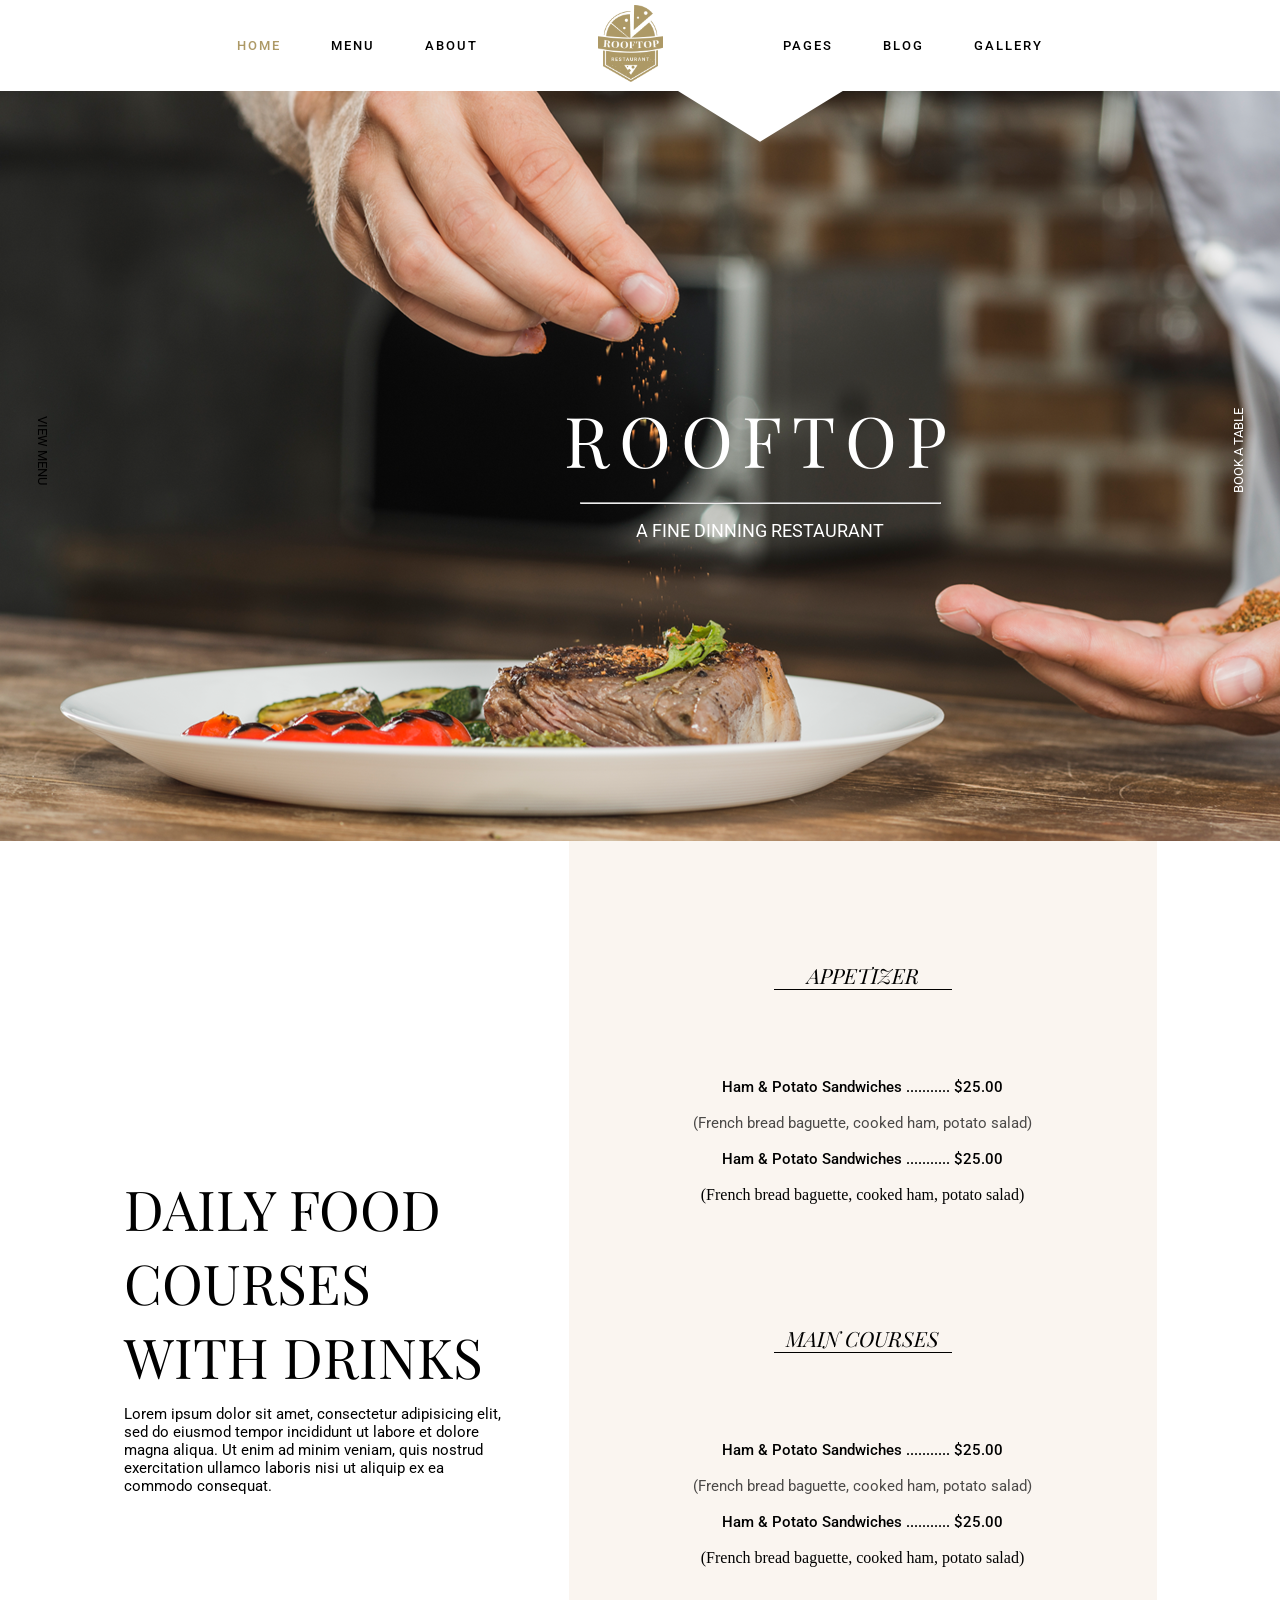
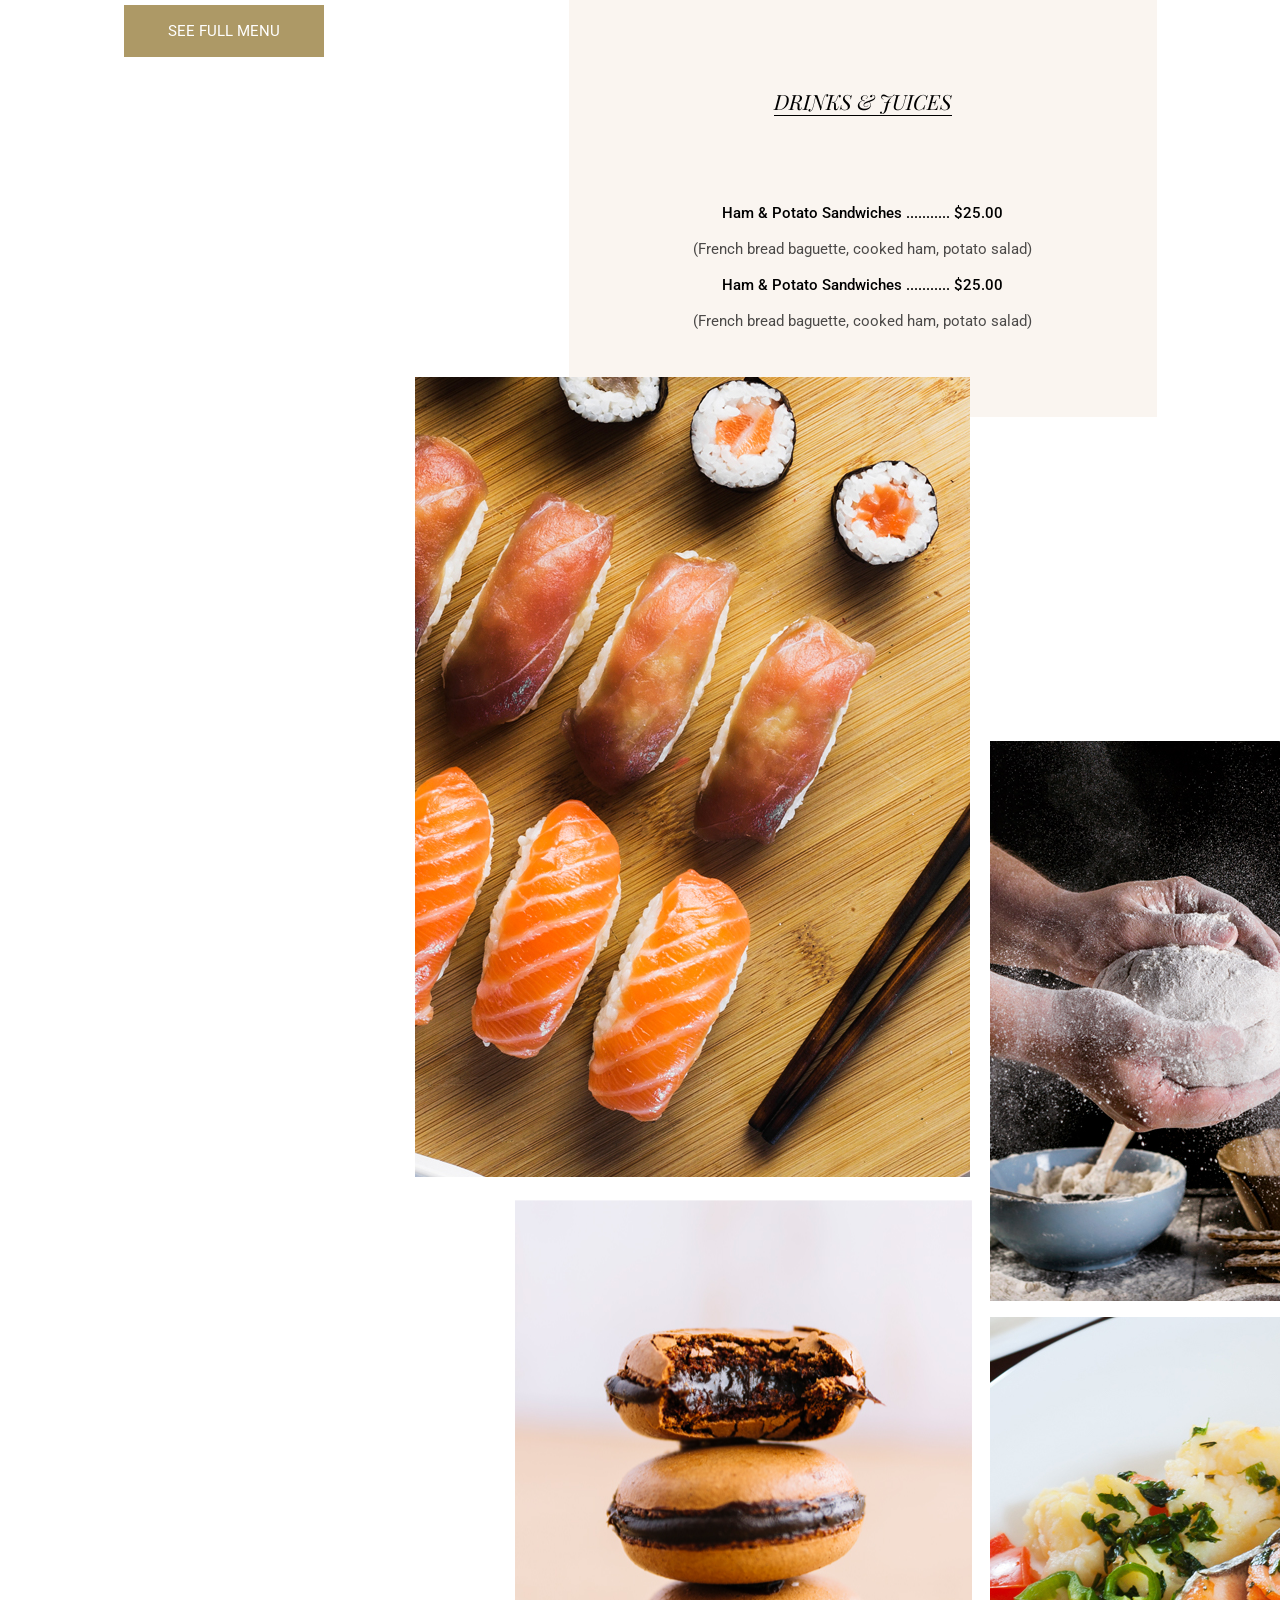
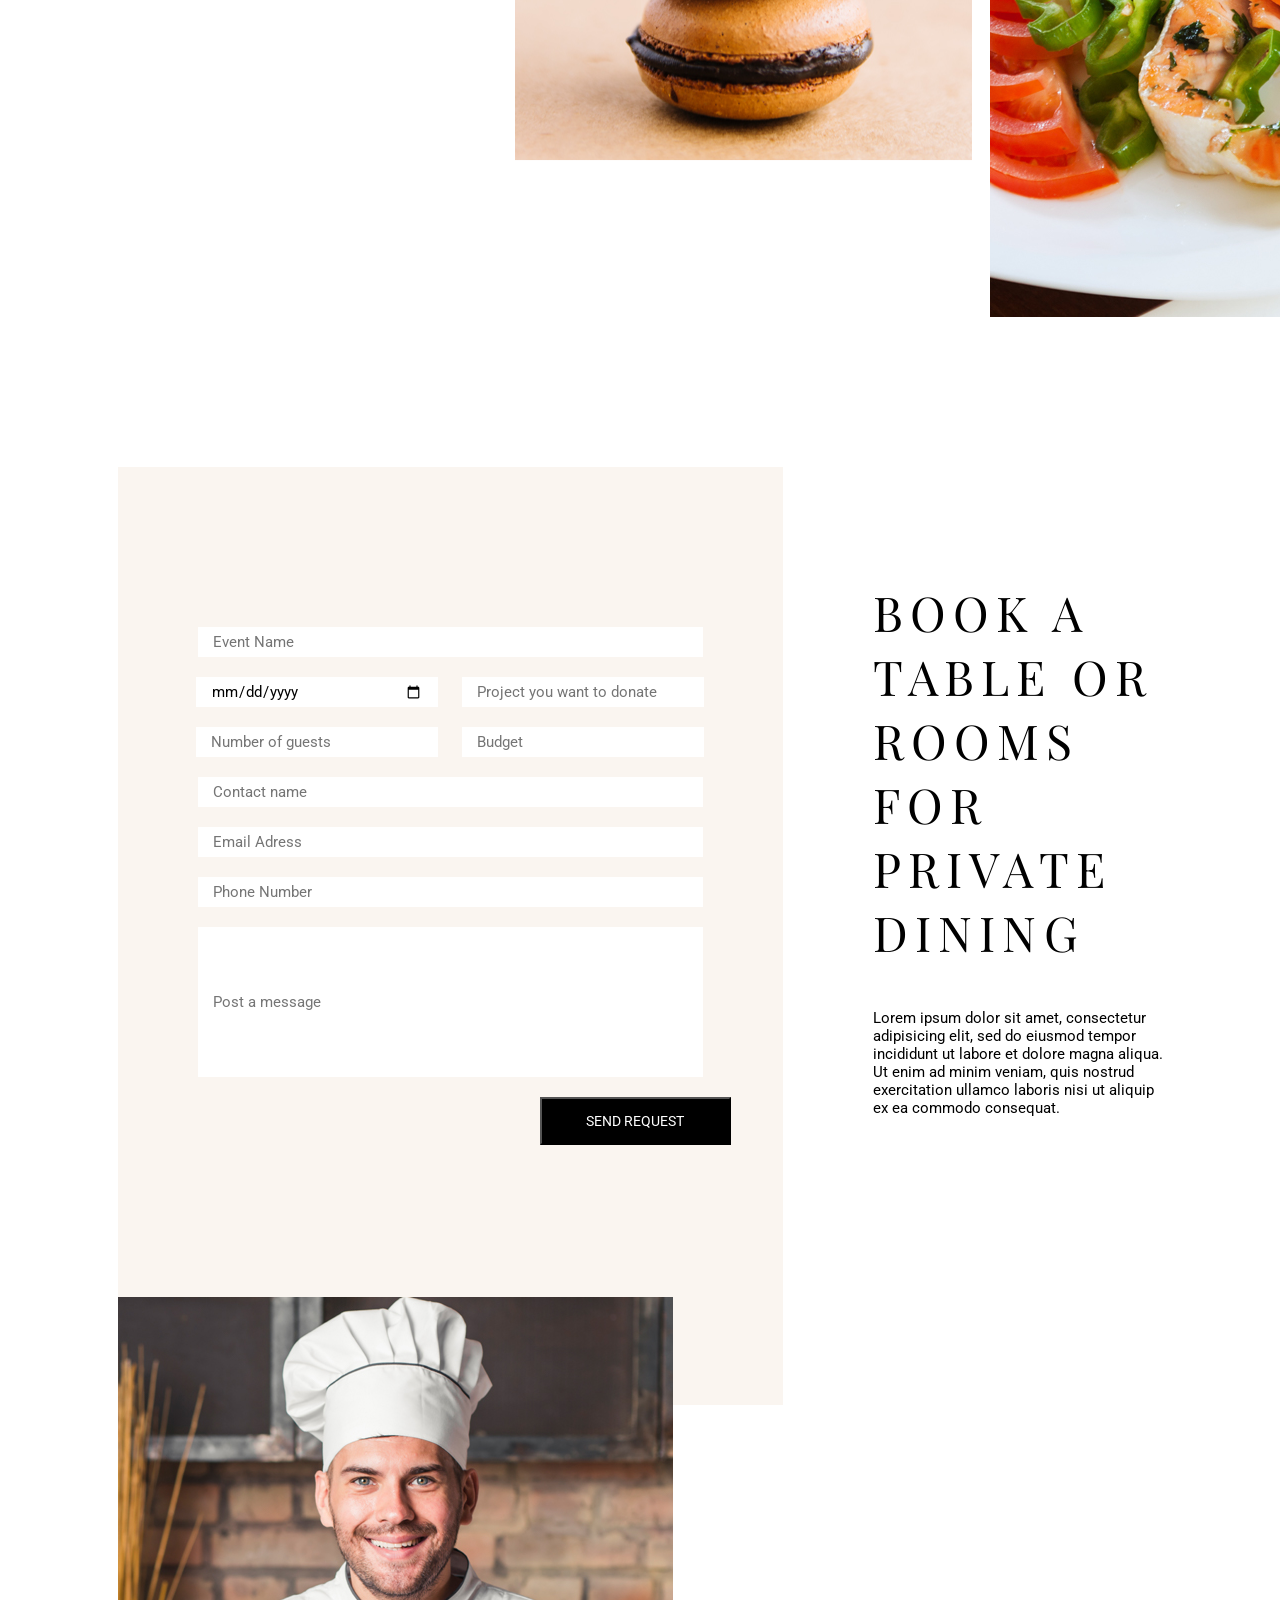
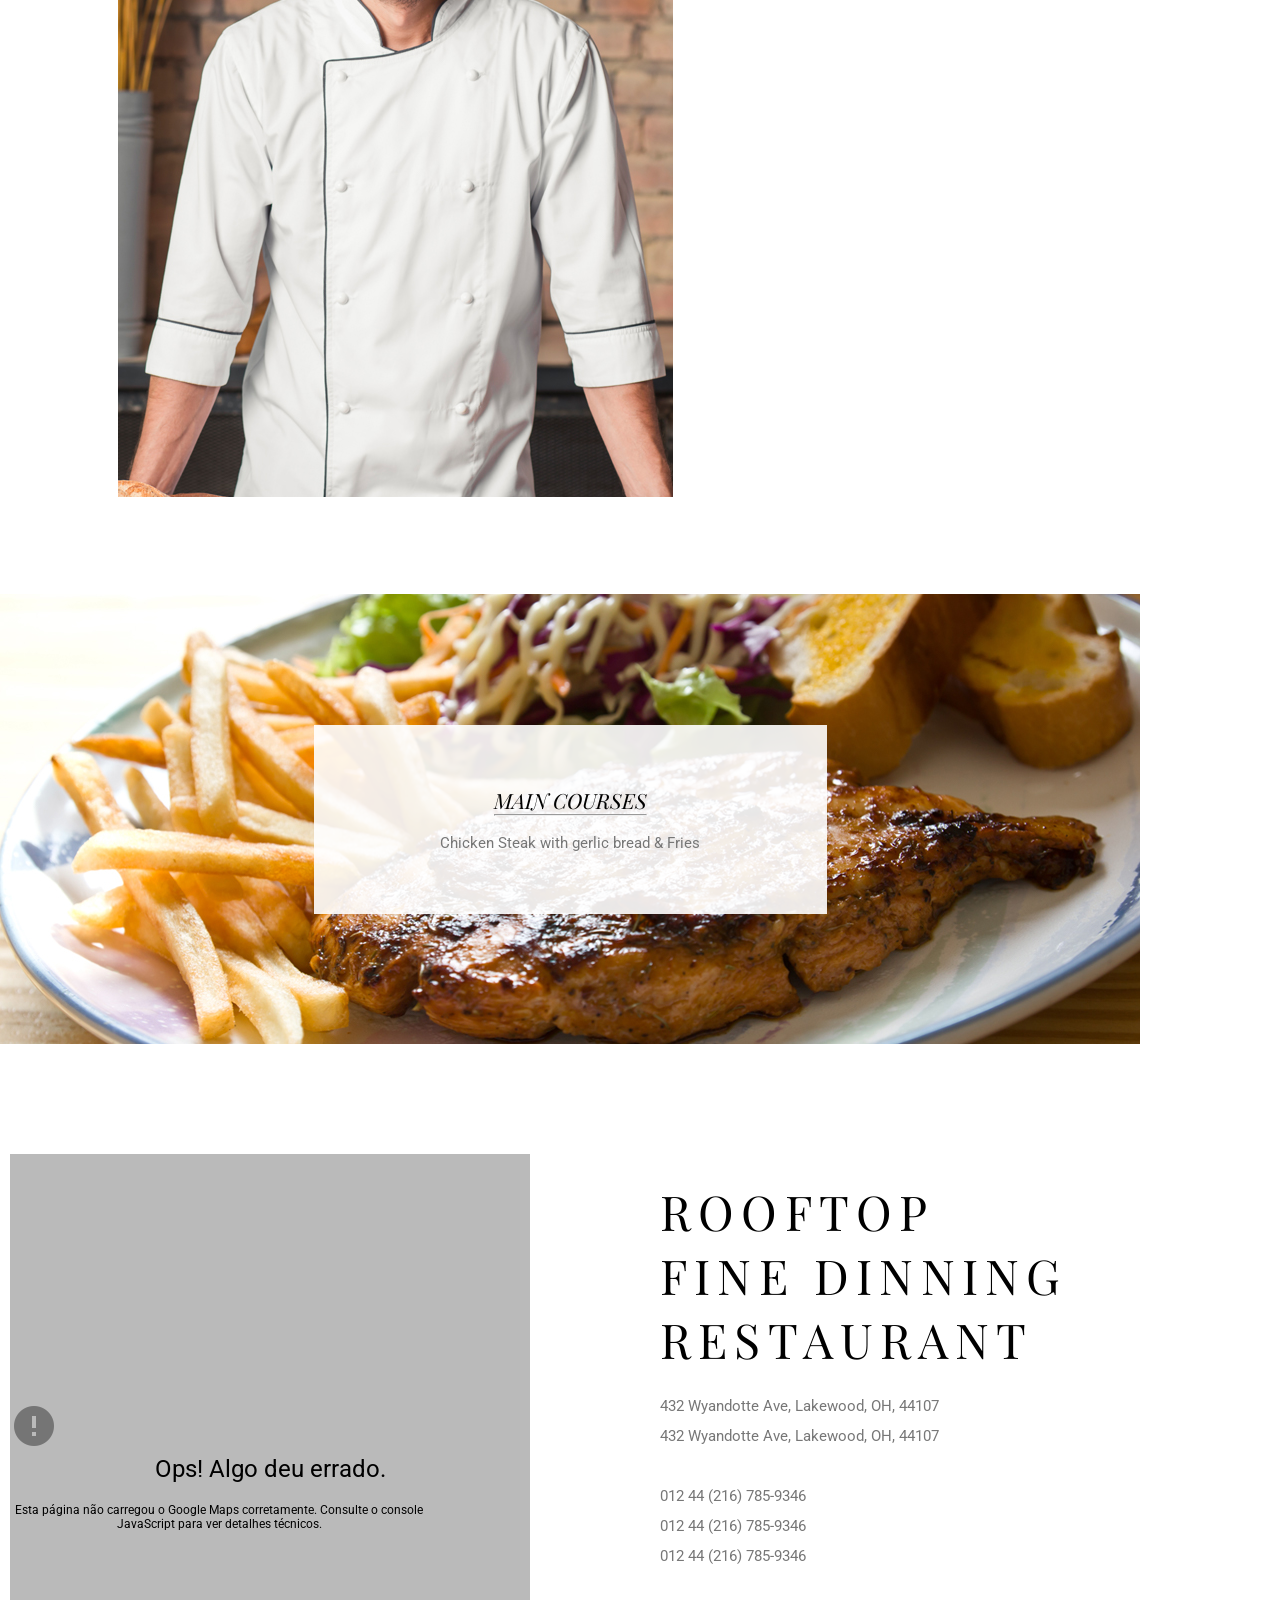
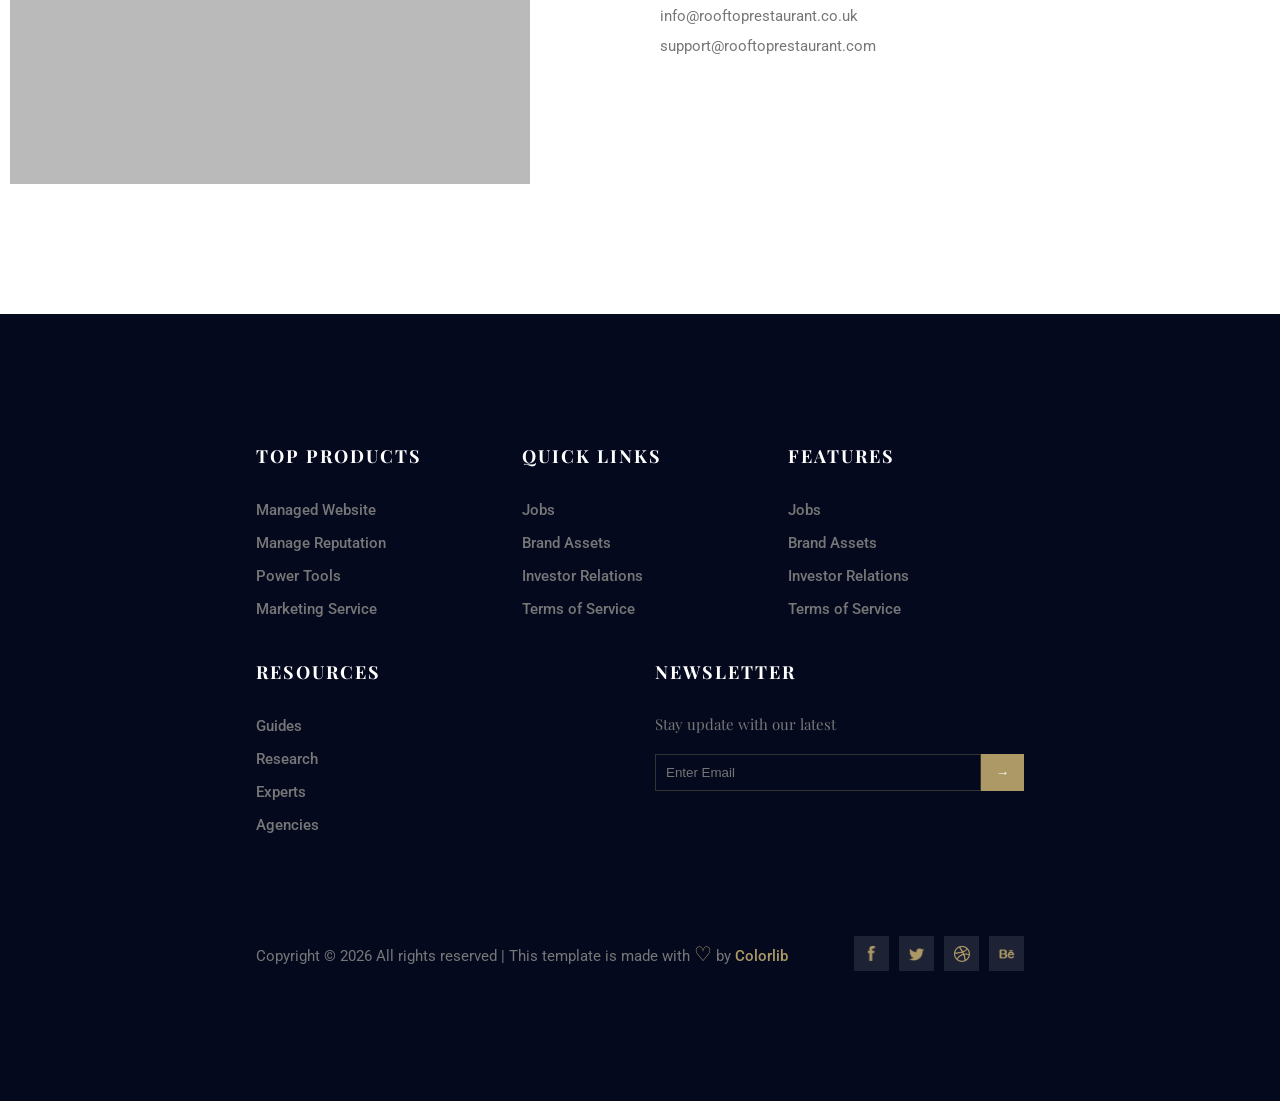
<file: index.html>
<!DOCTYPE html>
<html lang="zxx" class="no-js">

<head>
<title>Rooftop Restaurant</title>
<link rel="stylesheet" href="style.css">
<link rel="preconnect" href="https://fonts.googleapis.com">
<link rel="preconnect" href="https://fonts.gstatic.com" crossorigin>
<link href="https://fonts.googleapis.com/css2?family=Roboto:ital,wght@0,100..900;1,100..900&display=swap" rel="stylesheet">
<link rel="preconnect" href="https://fonts.googleapis.com">
<link rel="preconnect" href="https://fonts.gstatic.com" crossorigin>
<link href="https://fonts.googleapis.com/css2?family=Playfair+Display:ital,wght@0,400..900;1,400..900&family=Roboto:ital,wght@0,100..900;1,100..900&display=swap" rel="stylesheet">
</head>

<body>
<header>
<div class="div-do-header">
<a href="index.html" class="link" id="home">HOME</a>
<a href="menu.html"class="link">MENU</a>
<a href="about.html"class="link">ABOUT</a>
<a href="index.html"><img src="imagens/logo.png" alt=""></a>
<a href=""class="link">PAGES</a>

<a id="a-hover" class="link">blog
<div id="div-hover">
<a href="blog.html">blog</a><br>
<a href="blogdetail.html">blog detail</a>
</div>
</a>

<a href="gallery.html"class="link">GALLERY</a>
</div>


<div class="side-navigation">
<a href="#" class="botão-rooftop lado-esquerdo">
<span class="botão-texto">View Menu</span>
</a>

<a href="#" class="botão-rooftop lado-direito">
<span class="botão-texto">Book a Table</span>
</a>
</div>



	</header>
	<section id="banner">
	<div class="text-container">
	<span id="text1">Rooftop</span><br><hr id="hrbanner"><span id="text2">A Fine Dinning Restaurant</span>
	</div>
	</section>
	<section id="menu">
	<div id="text-menu">
	<h1 id="text-menuh1">Daily Food<br>Courses<br>with Drinks</h1>
	<br>
	<p id="text-menup">Lorem ipsum dolor sit amet, consectetur adipisicing elit, sed do eiusmod tempor incididunt ut labore et dolore magna aliqua. Ut enim ad minim veniam, quis nostrud exercitation ullamco laboris nisi ut aliquip ex ea commodo consequat.</p>
	<a href="index.html" id="botão-link">SEE FULL MENU</a>
	</div>
	<div id="list-menu">
	<h1 class="h1-lista-menu">Appetizer</h1><br>
	<h2 class="h2-lista-menu">Ham & Potato Sandwiches ........... $25.00</h2><br>
	<p class="p-list-menu">(French bread baguette, cooked ham, potato salad)</p>
	<br>
	<h2 class="h2-lista-menu">Ham & Potato Sandwiches ........... $25.00</h2><br>
	<p>(French bread baguette, cooked ham, potato salad)</p>
	<h1 class="h1-lista-menu">Main Courses</h1><br>
	<h2 class="h2-lista-menu">Ham & Potato Sandwiches ........... $25.00</h2><br>
	<p class="p-list-menu">(French bread baguette, cooked ham, potato salad)</p>
	<br>
	<h2 class="h2-lista-menu">Ham & Potato Sandwiches ........... $25.00</h2><br>
	<p>(French bread baguette, cooked ham, potato salad)</p>
	<h1 class="h1-lista-menu">Drinks & Juices</h1><br>
	<h2 class="h2-lista-menu">Ham & Potato Sandwiches ........... $25.00</h2><br>
	<p class="p-list-menu">(French bread baguette, cooked ham, potato salad)</p>
	<br>
	<h2 class="h2-lista-menu">Ham & Potato Sandwiches ........... $25.00</h2><br>
	<p class="p-list-menu">(French bread baguette, cooked ham, potato salad)</p>
	</div>
	</section>
	<section id="gallery">
	<div id="moldura-gallery-img1"><img src="imagens/g1.jpg" alt="" id="gallery-img1"></div>
	<div id="moldura-gallery-img2"><img src="imagens/g2.jpg" alt="" id="gallery-img2"></div>
	<div id="moldura-gallery-img3"><img src="imagens/g3.jpg" alt="" id="gallery-img3"></div>
	<div id="moldura-gallery-img4"><img src="imagens/g4.jpg" alt="" id="gallery-img4"></div>
	</section>
	<section id="dates">
	<div id="formu">
	<form action="">
	
	<input type="text" placeholder="Event Name" id="name-form" required> <br>
	<input type="date" id="date-form" required> <input type="text" list="opções1" placeholder="Project you want to donate" id="select1-form" required>
	<datalist id="opções1">
	<option value="05pm">
	<option value="08pm">
	<option value="09pm">
	</datalist> <br>
	<input type="text" list="opções2" placeholder="Number of guests" id="select2-form" required>
	<datalist id="opções2">
	<option value="Number of guests 1">
	<option value="Number of guests 2">
	<option value="Number of guests 3">
	</datalist>
	<input type="text" placeholder="Budget" id="budget-form" required> <br>
	<input type="text" placeholder="Contact name" id="contact-form" required><br>
	<input type="email" placeholder="Email Adress" id="email-form" required> <br>
	<input type="text" placeholder="Phone Number" id="phone-form" required> <br>
	<input type="text" placeholder="Post a message" id="message-form" required> <br>
	<button type="submit" id="submit-form">SEND REQUEST</button>
	</form>
	</div>
	<div id="text-dados">
	<h1 id="h1-text-dados">Book a <br>
		Table or<br>
		Rooms<br>
		for<br>
		private<br>
		dining<br>
	</h1>
	<p id="p-text-dados">
		Lorem ipsum dolor sit amet, consectetur<br>
		adipisicing elit, sed do eiusmod tempor<br>
		incididunt ut labore et dolore magna aliqua.<br>
		Ut enim ad minim veniam, quis nostrud<br>
		exercitation ullamco laboris nisi ut aliquip<br>
		ex ea commodo consequat.
	</p>
	</div>
	</section>
	<section id="chef-parte">
	<div id="text-chef">
	    <h1>Chef’s<br>
		Quotes</h1>
		<p>Lorem ipsum dolor sit amet, consectetur adipisicing elit, sed do
		eiusmod tempor incididunt ut labore et dolore magna aliqua. Ut
		enim ad minim veniam, quis nostrud exercitation ullamco laboris
		nisi ut aliquip ex ea commodo consequat. consectetur adipisicing
		elit, sed do eiusmod tempor incididunt ut labore et dolore magna
		aliqua. Ut enim ad minim veniam, quis nostrud exercitation
		ullamco laboris nisi ut aliquip ex ea commodo consequat. Quotes</p>
	<img src="imagens/signature.png" alt="">
	<img src="imagens/chefs-quotes.jpg" alt="" id="img-chef">
	</div>
	</section>
	<section id="img-main">
		<div id="txt-main">
		<h1>Main Courses <hr></h1><br>
		<p>Chicken Steak with gerlic bread & Fries</p>
		</div>
	</section>
	<section id="maps">
	<div id="sla-maps">
	<div id="maps-bug">
	<img src="imagens/icon_error.png" alt="">
	<h1>Ops! Algo deu errado.</h1>
	<p>Esta página não carregou o Google Maps corretamente. Consulte o console<br>JavaScript para ver detalhes técnicos.</p>
	</div>
	</div>
	<div id="text-maps">
	<h1>Rooftop<br>
	Fine Dinning<br>
	Restaurant</h1>
	<p id="texto-random">432 Wyandotte Ave, Lakewood, OH, 44107
	<br>
	432 Wyandotte Ave, Lakewood, OH, 44107
	<br><br>
	012 44 (216) 785-9346
	<br>
	012 44 (216) 785-9346
	<br>
	012 44 (216) 785-9346
	<br><br>
	info@rooftoprestaurant.co.uk
	<br>
	support@rooftoprestaurant.com</p>
	</div>
	</section>




	<footer class="main-footer">
    <div class="footer-container">
    <div class="footer-column">
    <h3>TOP PRODUCTS</h3>
    <ul>
    <li><a href="#">Managed Website</a></li>
    <li><a href="#">Manage Reputation</a></li>
    <li><a href="#">Power Tools</a></li>
    <li><a href="#">Marketing Service</a></li>
    </ul>
    </div>

        <div class="footer-column">
        <h3>QUICK LINKS</h3>
        <ul>
        <li><a href="#">Jobs</a></li>
        <li><a href="#">Brand Assets</a></li>
        <li><a href="#">Investor Relations</a></li>
        <li><a href="#">Terms of Service</a></li>
        </ul>
        </div>

        <div class="footer-column">
        <h3>FEATURES</h3>
        <ul>
        <li><a href="#">Jobs</a></li>
        <li><a href="#">Brand Assets</a></li>
        <li><a href="#">Investor Relations</a></li>
        <li><a href="#">Terms of Service</a></li>
        </ul>
        </div>

        <div class="footer-column">
        <h3>RESOURCES</h3>
        <ul>
        <li><a href="#">Guides</a></li>
        <li><a href="#">Research</a></li>
        <li><a href="#">Experts</a></li>
        <li><a href="#">Agencies</a></li>
        </ul>
        </div>

        <div class="footer-column newsletter">
        <h3>NEWSLETTER</h3>
        <p>Stay update with our latest</p>
        <form class="newsletter-form">
        <input type="email" placeholder="Enter Email" required>
        <button type="submit"><span>→</span></button>
        </form>
        </div>
    </div>

    <div class="footer-bottom">
        <p>Copyright © 2026 All rights reserved | This template is made with <span class="heart"><a>♡</a></span> by <span class="highlight"><a href="index.html" class="active">Colorlib</a></span></p>
        
        <div class="social-icons">
            <a href="#"><img src="imagens/facebook-bg.png" alt="Facebook"></a>
            <a href="#"><img src="imagens/twitterbg.png" alt="Twitter"></a>
            <a href="#"><img src="imagens/dribbblebg.png" alt="Dribbble"></a>
            <a href="#"><img src="imagens/Behancebg.png" alt="Behance"></a>
        </div>
    </div>
</footer>
</body>
</html>
</file>
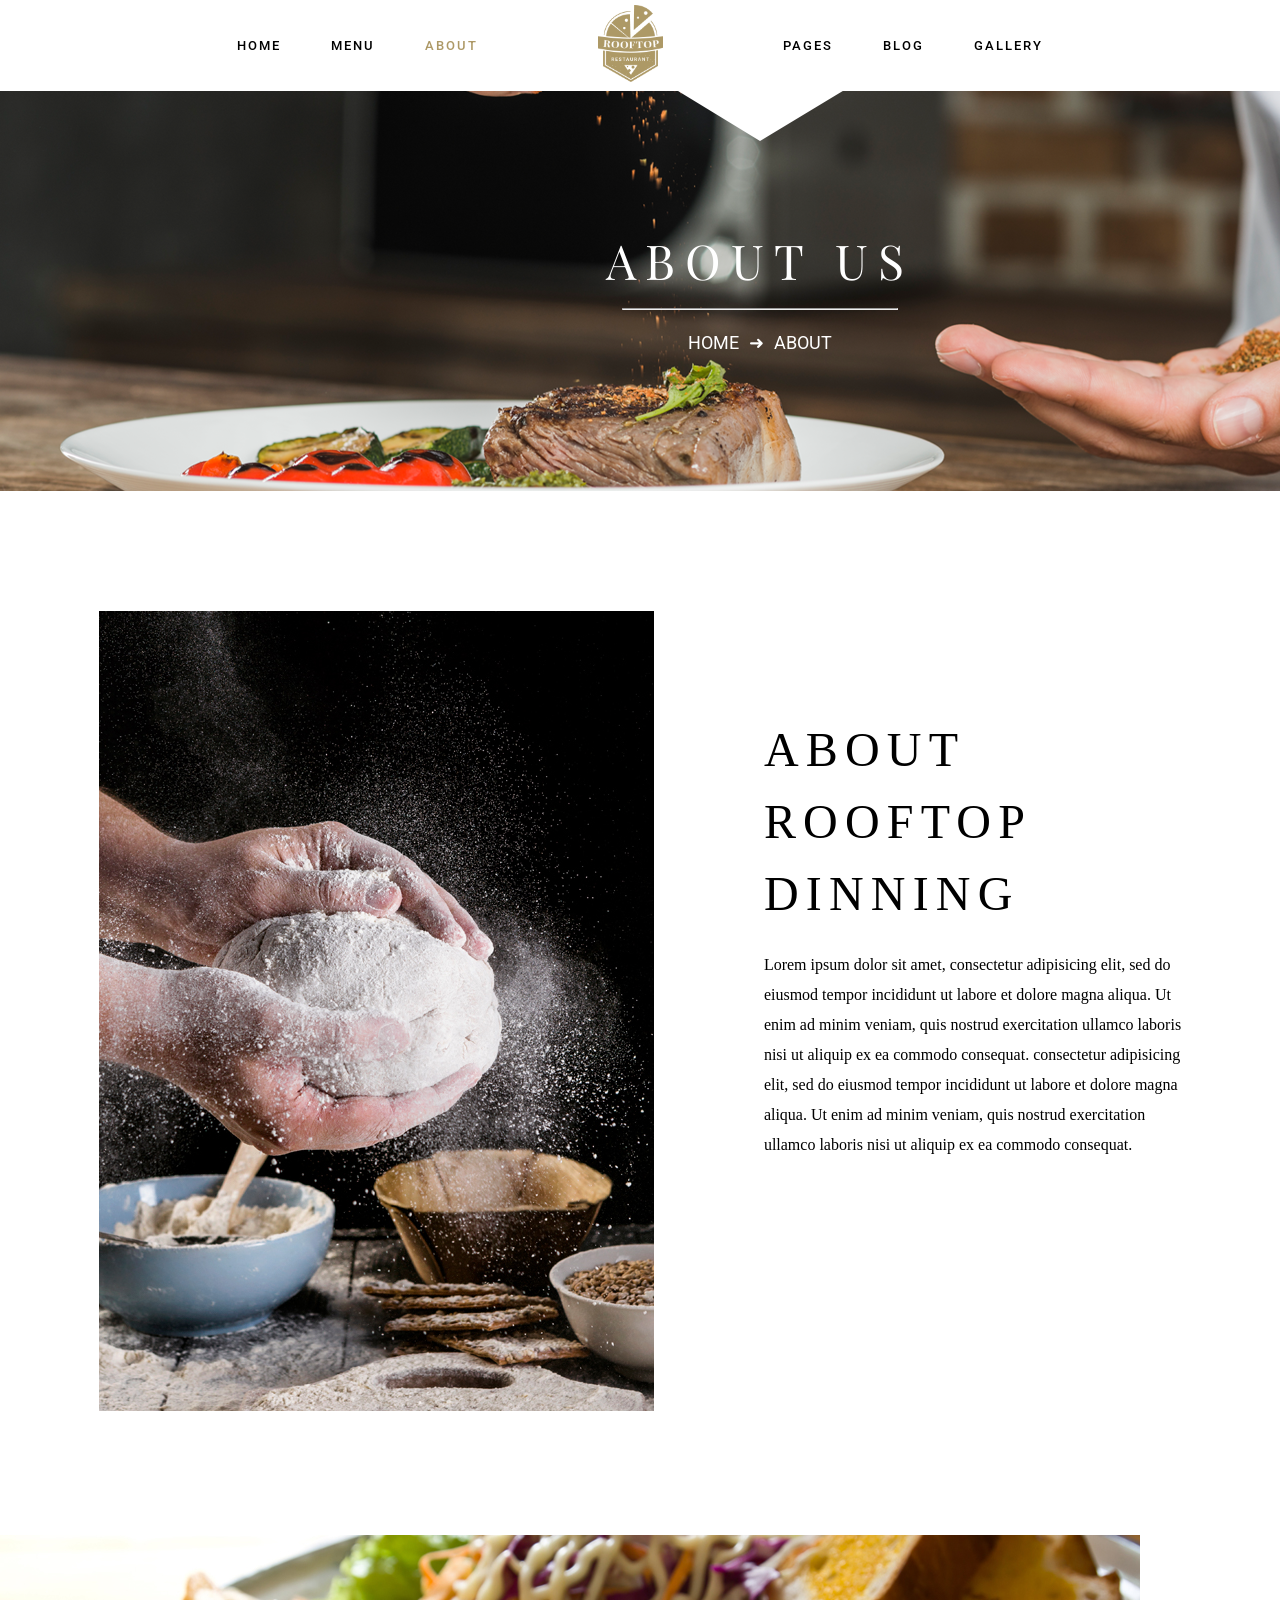
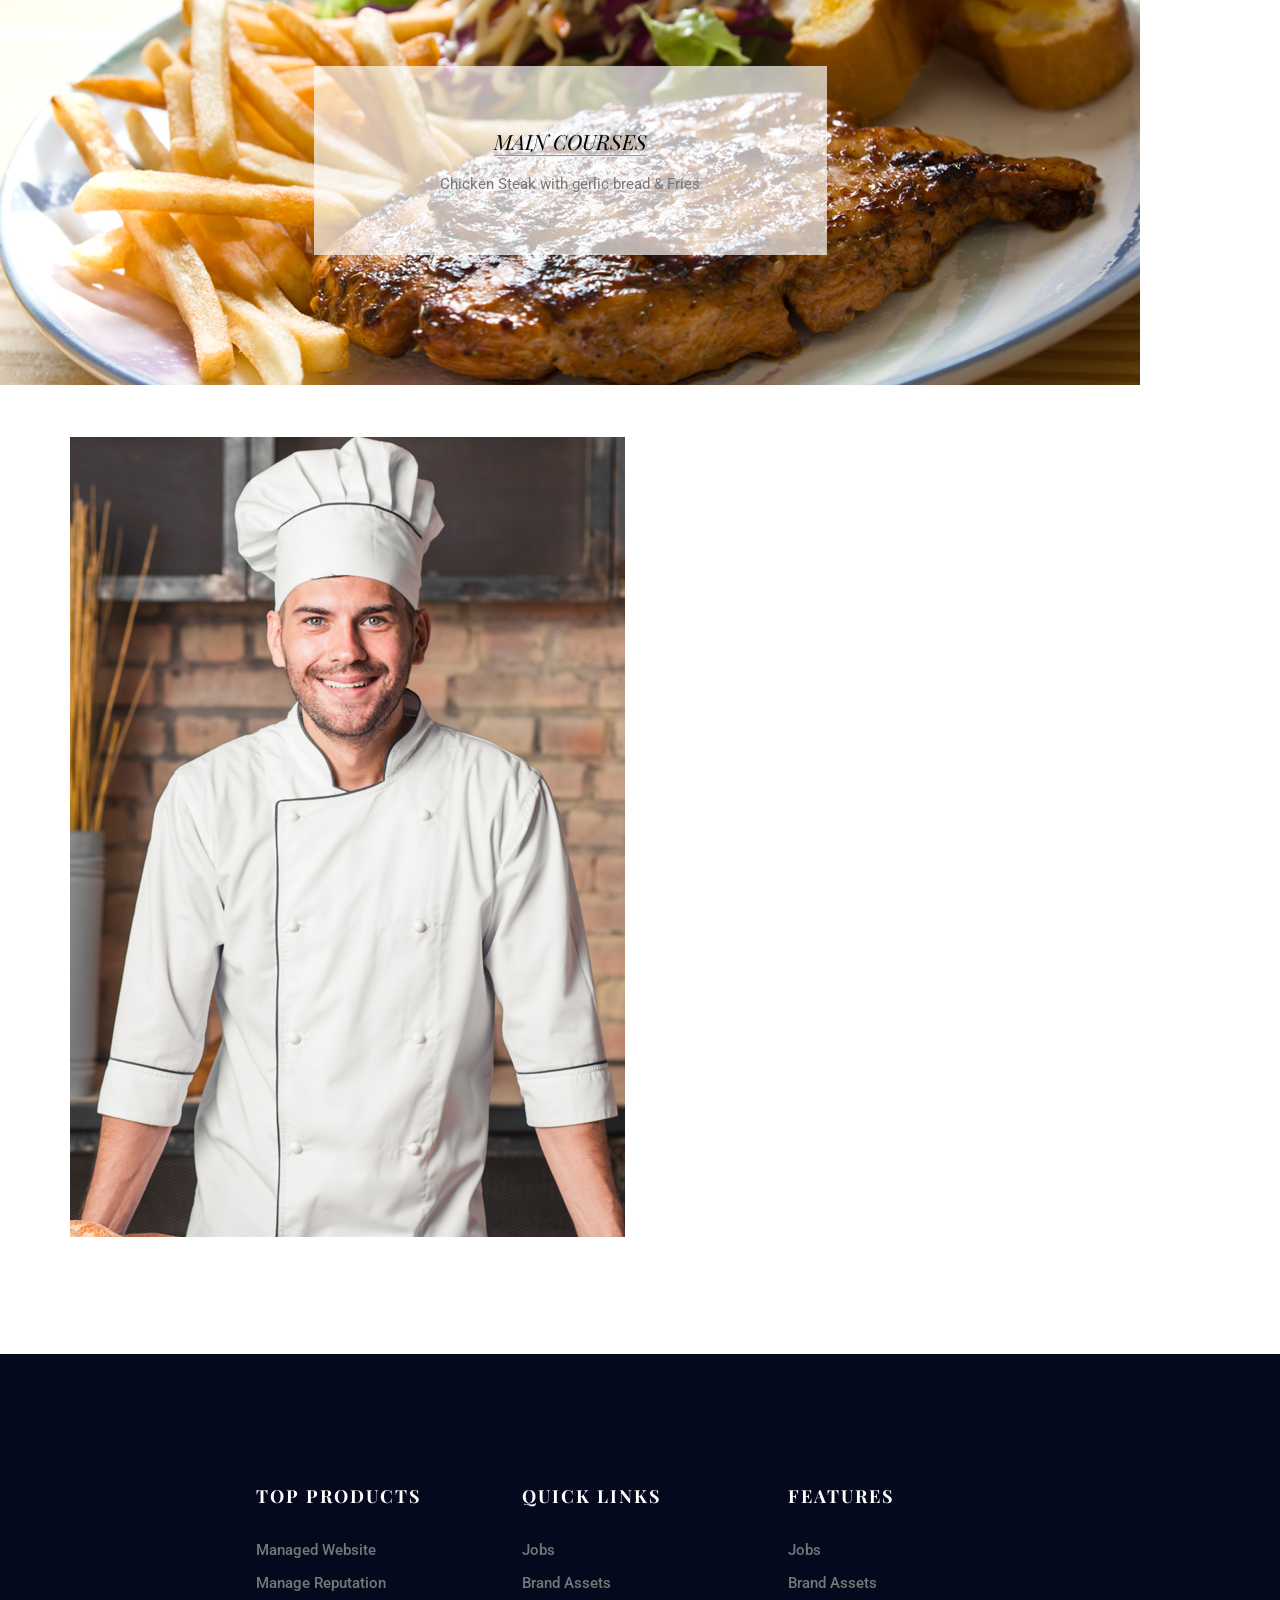
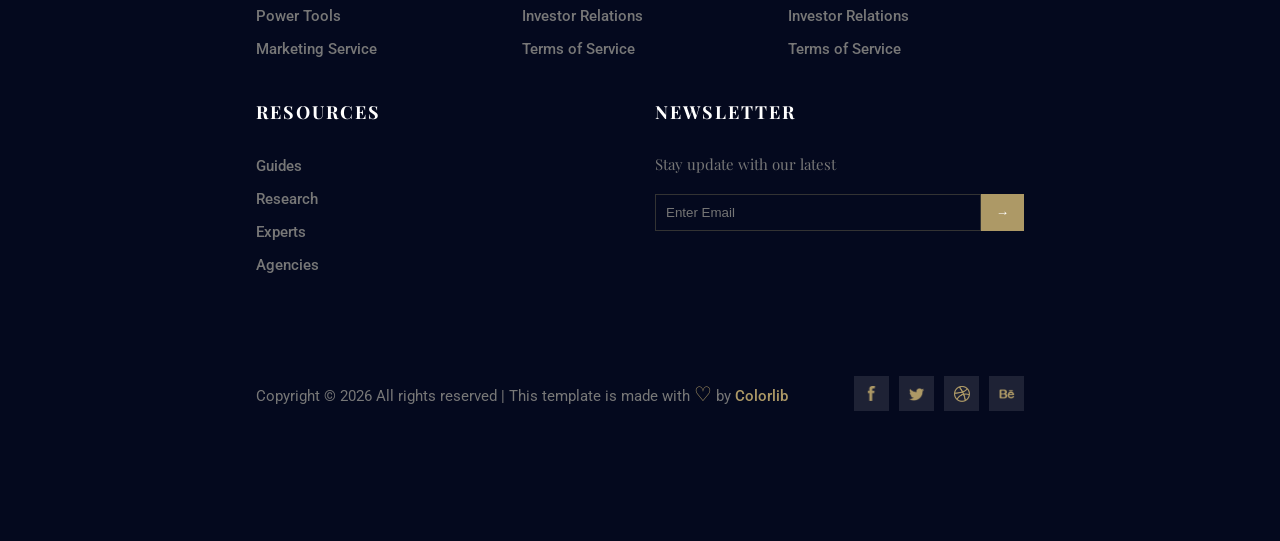
<file: about.html>
<!DOCTYPE html>
<html lang="en">
<head>
    <title>About</title>
	<link rel="stylesheet" href="about.css">
	<link rel="preconnect" href="https://fonts.googleapis.com">
	<link rel="preconnect" href="https://fonts.gstatic.com" crossorigin>
	<link href="https://fonts.googleapis.com/css2?family=Roboto:ital,wght@0,100..900;1,100..900&display=swap" rel="stylesheet">
	<link rel="preconnect" href="https://fonts.googleapis.com">
	<link rel="preconnect" href="https://fonts.gstatic.com" crossorigin>
	<link href="https://fonts.googleapis.com/css2?family=Playfair+Display:ital,wght@0,400..900;1,400..900&family=Roboto:ital,wght@0,100..900;1,100..900&display=swap" rel="stylesheet">
</head>
<body>
    <header>
	<div class="div-header">
	<a href="index.html" class="link">HOME</a>
	<a href="menu.html"class="link">MENU</a>
	<a href="about.html"class="link" id="about">ABOUT</a>
	<a href="index.html"><img src="imagens/logo.png" alt=""></a>
	<a href=""class="link">PAGES</a>

	<a id="a-hover" class="link">blog
    <div id="div-hover">
    <a href="blog.html">blog</a><br>
    <a href="blogdetail.html">blog detail</a>
    </div>
    </a>
            
	<a href="gallery.html"class="link">GALLERY</a>
	</div>
	</header>
    <section id="banner_about">
	<div class="text-container">
	<span id="text1_about">About us</span><br><hr id="hrbanner"><div class="breadcrumb"><a href="index.html">HOME</a> <span class="separator">➜</span> <a href="about.html" class="active">ABOUT</a> </div>
	</div>
	</section>

    <section id="section2_about">
     <div id="div_img_section2">
        <img src="imagens/about-img.jpg" alt="" id="img_section2">
    </div>
     <div id="div2"><h1 id="h1_div2">
        ABOUT <br> ROOFTOP <br> DINNING</h1>
       <p id="texto_div2">Lorem ipsum dolor sit amet, consectetur adipisicing elit, sed do <br> eiusmod tempor incididunt ut labore et dolore magna aliqua. Ut <br>enim ad minim veniam, quis nostrud exercitation ullamco laboris <br> nisi ut aliquip ex ea commodo consequat. consectetur adipisicing <br> elit, sed do eiusmod tempor incididunt ut labore et dolore magna <br> aliqua. Ut enim ad minim veniam, quis nostrud exercitation <br> ullamco laboris nisi ut aliquip ex ea commodo consequat.</p>
    </div>
    </section>

    <section id="img-main">
		<div id="txt-main">
		<h1>Main Courses <hr></h1><br>
		<p id="texto-random2">Chicken Steak with gerlic bread & Fries</p>
		</div>
	</section>

    <section id="chef-parte">
		<div id="text-chef">
		<h1>Chef’s<br>
		Quotes</h1>
		<p>Lorem ipsum dolor sit amet, consectetur adipisicing elit, sed do
		eiusmod tempor incididunt ut labore et dolore magna aliqua. Ut
		enim ad minim veniam, quis nostrud exercitation ullamco laboris
		nisi ut aliquip ex ea commodo consequat. consectetur adipisicing
		elit, sed do eiusmod tempor incididunt ut labore et dolore magna
		aliqua. Ut enim ad minim veniam, quis nostrud exercitation
		ullamco laboris nisi ut aliquip ex ea commodo consequat. Quotes</p>
		<img src="imagens/signature.png" alt="">
		<img src="imagens/chefs-quotes.jpg" alt="" id="img-chef">
		</div>
	</section>


    <footer class="main-footer">
    <div class="footer-container">
        <div class="footer-column">
        <h3>TOP PRODUCTS</h3>
        <ul>
        <li><a href="#">Managed Website</a></li>
        <li><a href="#">Manage Reputation</a></li>
        <li><a href="#">Power Tools</a></li>
        <li><a href="#">Marketing Service</a></li>
        </ul>
        </div>

        <div class="footer-column">
        <h3>QUICK LINKS</h3>
        <ul>
        <li><a href="#">Jobs</a></li>
        <li><a href="#">Brand Assets</a></li>
        <li><a href="#">Investor Relations</a></li>
        <li><a href="#">Terms of Service</a></li>
        </ul>
        </div>

        <div class="footer-column">
        <h3>FEATURES</h3>
        <ul>
        <li><a href="#">Jobs</a></li>
        <li><a href="#">Brand Assets</a></li>
        <li><a href="#">Investor Relations</a></li>
        <li><a href="#">Terms of Service</a></li>
        </ul>
        </div>

        <div class="footer-column">
        <h3>RESOURCES</h3>
        <ul>
        <li><a href="#">Guides</a></li>
        <li><a href="#">Research</a></li>
        <li><a href="#">Experts</a></li>
        <li><a href="#">Agencies</a></li>
        </ul>
        </div>

        <div class="footer-column newsletter">
            <h3>NEWSLETTER</h3>
            <p>Stay update with our latest</p>
            <form class="newsletter-form">
            <input type="email" placeholder="Enter Email" required>
            <button type="submit"><span>→</span></button>
            </form>
        </div>
    </div>

    <div class="footer-bottom">
        <p>Copyright © 2026 All rights reserved | This template is made with <span class="heart"><a>♡</a></span> by <span class="highlight"><a href="index.html" class="active">Colorlib</a></span></p>
        
        <div class="social-icons">
        <a href="#"><img src="imagens/facebook-bg.png" alt="Facebook"></a>
        <a href="#"><img src="imagens/twitterbg.png" alt="Twitter"></a>
        <a href="#"><img src="imagens/dribbblebg.png" alt="Dribbble"></a>
        <a href="#"><img src="imagens/Behancebg.png" alt="Behance"></a>
        </div>
    </div>
</footer>
</body>
</html>
</file>
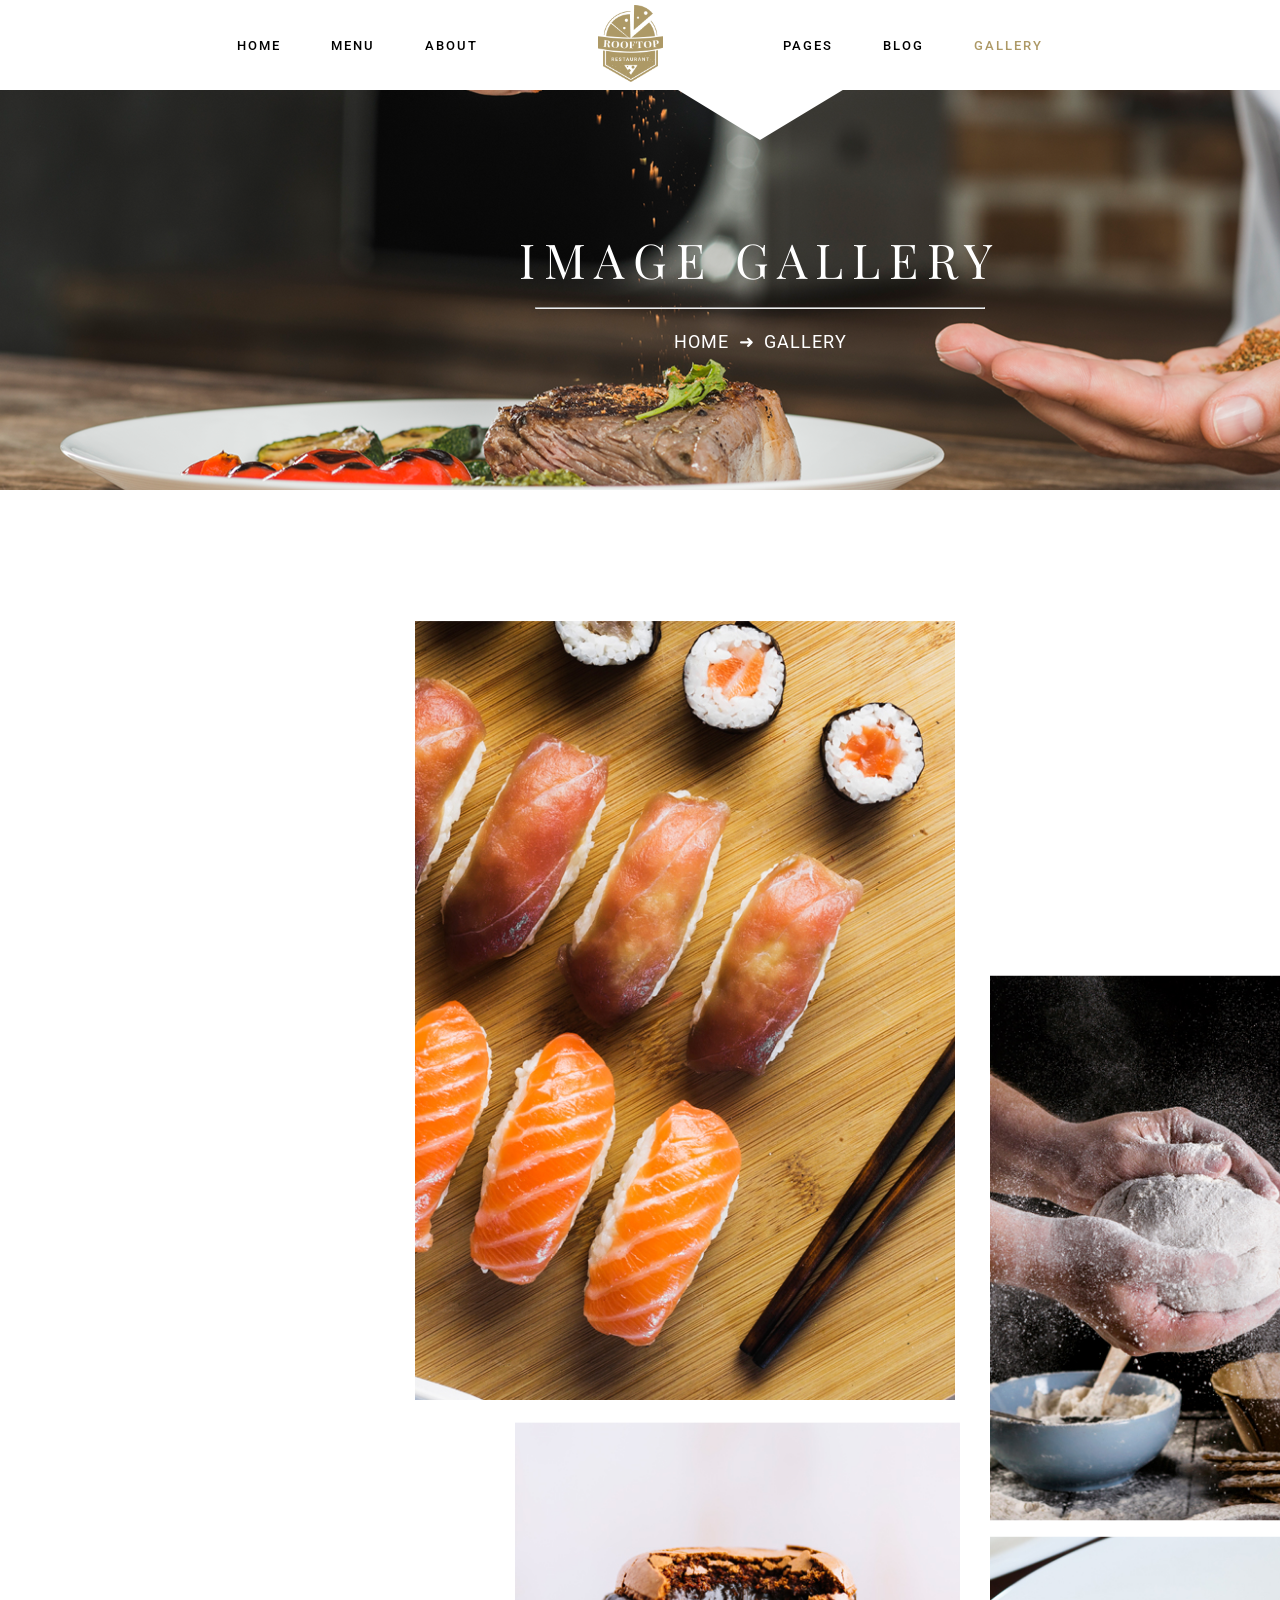
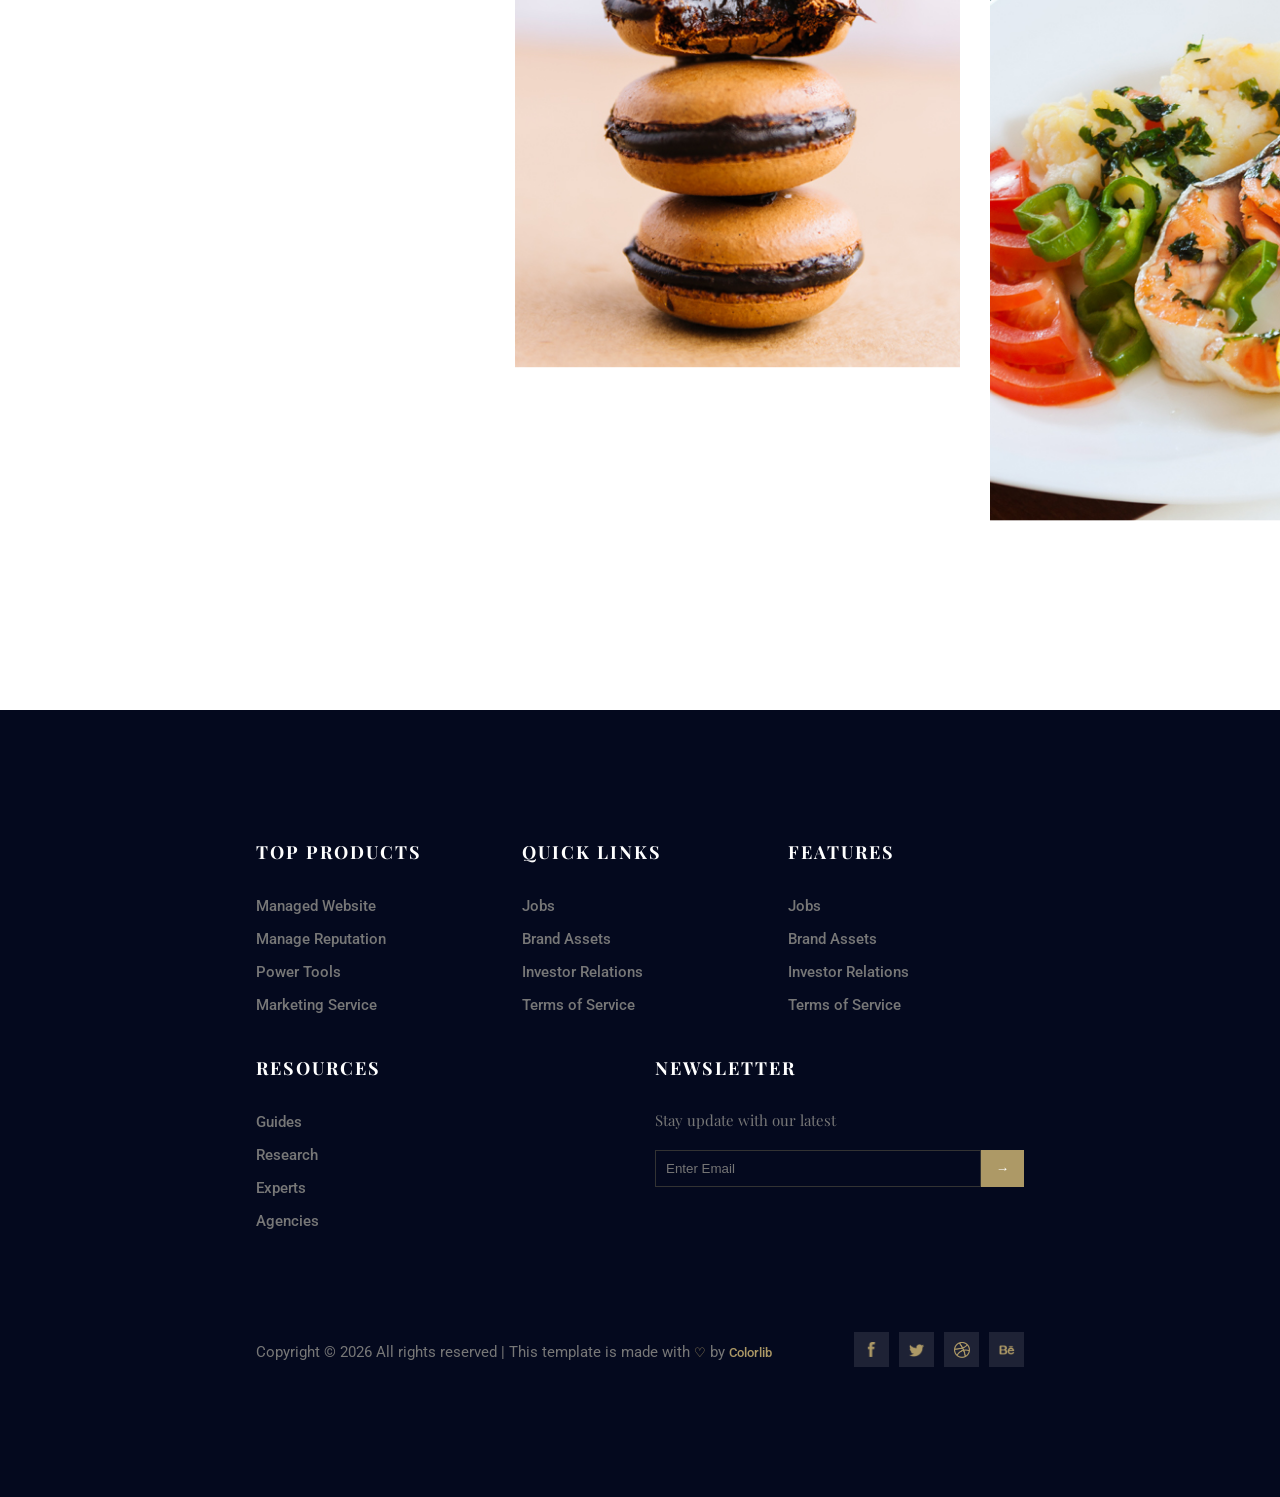
<file: gallery.html>
<!DOCTYPE html>
<html lang="zxx" class="no-js">

<head>
	<title>Gallery</title>
	<link rel="stylesheet" href="gallery.css">
	<link rel="preconnect" href="https://fonts.googleapis.com">
	<link rel="preconnect" href="https://fonts.gstatic.com" crossorigin>
	<link href="https://fonts.googleapis.com/css2?family=Roboto:ital,wght@0,100..900;1,100..900&display=swap" rel="stylesheet">
	<link rel="preconnect" href="https://fonts.googleapis.com">
	<link rel="preconnect" href="https://fonts.gstatic.com" crossorigin>
	<link href="https://fonts.googleapis.com/css2?family=Playfair+Display:ital,wght@0,400..900;1,400..900&family=Roboto:ital,wght@0,100..900;1,100..900&display=swap" rel="stylesheet">
</head>

<body>
	<header>
		<div class="div-header">
			<a href="index.html" class="link">HOME</a>
			<a href="menu.html"class="link">MENU</a>
			<a href="about.html"class="link">ABOUT</a>
			<a href="index.html"><img src="imagens/logo.png" alt=""></a>
			<a href=""class="link">PAGES</a>
            
			<a id="a-hover" class="link">blog
                <div id="div-hover">
                    <a href="blog.html">blog</a><br>
                    <a href="blogdetail.html">blog detail</a>
                </div>
            </a>

			<a href="gallery.html"class="link" id="galleryheader">GALLERY</a>
		</div>
	</header>
	<section id="banner">
		<div class="text-container">
			<span id="text1">IMAGE GALLERY</span><br><hr id="hrbanner"><span id="text2"><div class="breadcrumb"><a href="index.html">HOME</a> <span class="separator">➜</span> <a href="gallery.html" class="active">GALLERY</a> </div></span>
		</div>
	</section>
    <section id="gallery">
		<div id="moldura-gallery-img1"><img src="imagens/g1.jpg" alt="" id="gallery-img1"></div>
		<div id="moldura-gallery-img2"><img src="imagens/g2.jpg" alt="" id="gallery-img2"></div>
		<div id="moldura-gallery-img3"><img src="imagens/g3.jpg" alt="" id="gallery-img3"></div>
		<div id="moldura-gallery-img4"><img src="imagens/g4.jpg" alt="" id="gallery-img4"></div>
	</section>

	<footer class="main-footer">
    <div class="footer-container">
        <div class="footer-column">
            <h3>TOP PRODUCTS</h3>
            <ul>
                <li><a href="#">Managed Website</a></li>
                <li><a href="#">Manage Reputation</a></li>
                <li><a href="#">Power Tools</a></li>
                <li><a href="#">Marketing Service</a></li>
            </ul>
        </div>

        <div class="footer-column">
            <h3>QUICK LINKS</h3>
            <ul>
                <li><a href="#">Jobs</a></li>
                <li><a href="#">Brand Assets</a></li>
                <li><a href="#">Investor Relations</a></li>
                <li><a href="#">Terms of Service</a></li>
            </ul>
        </div>

        <div class="footer-column">
            <h3>FEATURES</h3>
            <ul>
                <li><a href="#">Jobs</a></li>
                <li><a href="#">Brand Assets</a></li>
                <li><a href="#">Investor Relations</a></li>
                <li><a href="#">Terms of Service</a></li>
            </ul>
        </div>

        <div class="footer-column">
            <h3>RESOURCES</h3>
            <ul>
                <li><a href="#">Guides</a></li>
                <li><a href="#">Research</a></li>
                <li><a href="#">Experts</a></li>
                <li><a href="#">Agencies</a></li>
            </ul>
        </div>

        <div class="footer-column newsletter">
            <h3>NEWSLETTER</h3>
            <p>Stay update with our latest</p>
            <form class="newsletter-form">
                <input type="email" placeholder="Enter Email" required>
                <button type="submit"><span>→</span></button>
            </form>
        </div>
    </div>

    <div class="footer-bottom">
        <p>Copyright © 2026 All rights reserved | This template is made with <span class="heart"><a>♡</a></span> by <span class="highlight"><a href="index.html" class="active">Colorlib</a></span></p>
        
        <div class="social-icons">
            <a href="#"><img src="imagens/facebook-bg.png" alt="Facebook"></a>
            <a href="#"><img src="imagens/twitterbg.png" alt="Twitter"></a>
            <a href="#"><img src="imagens/dribbblebg.png" alt="Dribbble"></a>
            <a href="#"><img src="imagens/Behancebg.png" alt="Behance"></a>
        </div>
    </div>
</footer>
    </body>
</html>
</file>
<file: style.css>
*{
    padding: 0;
    margin: 0;
    box-sizing: border-box;
    font-weight: normal;
}
header{
    font-family: "Roboto", sans-serif;
    background-color: white;
    position: -webkit-sticky;
    position: sticky;
    top: 0;
    z-index: 1000;
    box-sizing: border-box;
    color: black;
    display: block;
    padding: 5px 0;
    text-transform: uppercase;
}


header img{
    width: 65px;
    margin: 0 95px;
}

a {
    font-weight: 500;
}

#hrbanner{
margin: 16px;
}
.div-do-header{
    text-align: center;
    justify-content: center ;
    align-items: center;
    display: flex;
    letter-spacing: 2px;
}
.link{
    position: relative;
    margin: 25px;
    text-align: center;
    text-decoration: none;
    color: black;
    font-size: 13px;
    z-index: 1;
}
.link:hover{
    color: rgb(173, 153, 102);
}

#banner{
    font-family: "Playfair Display", serif;
    background-size: cover;
    position: relative;
    margin: 0 auto;
    display: flex;
    width: 1520px;
    height: 750px;
    background-image: url(imagens/header-bg.png);
    background-position: center;
    box-sizing: border-box;
    text-align: center;
    align-items: center;
    justify-content: center;
    text-transform: uppercase;
    color: white;
}

#text1{
    font-size: 70px;
    letter-spacing: 10px;
}
#text2{
    font-size: 18px;
    font-family: 'Roboto', sans-serif;
}

#menu{
    display: flex;
    align-items: center;
    margin: auto;
    justify-content: center;
    height: 1176px;
    width: 1140px;
}
#text-menu{
    background-color: white;
    width: 445px;
    height: 516px;
    position: relative;
    display: flex;
    padding: 0 55px 30px 0;
    flex-direction: column;
}
#list-menu{
    background-color: rgb(250, 245, 240);
    width: 588px;
    height: 1176px;
    padding: 0 15px;
    position: relative;
    display: flex;
    flex-direction: column;
    text-align: center;
}
#text-menup{
    font-family: "Roboto", sans-serif;
    font-size: 15px;
    display: flex;
    height: 150px;
    height: 390px;
}
#text-menuh1{
    font-family: "Playfair Display", serif;
    font-size: 55px;
    display: flex;
    height: 0;
    width: 390px;
    height: 216px;
    text-transform: uppercase;
}
#botão-link{
    color: white;
    display: flex;
    padding: 0px 30px;
    width: 200px;
    justify-content: center;
    text-align: center;
    font-family: "Roboto", sans-serif;
    font-size: 15px;
    background-color: rgb(173, 153, 102);
    text-decoration: none;
    border: 1px solid #ad9966;
    line-height: 50px;
    font-weight: normal;
}
#botão-link:hover{
    background-color: white;
    color: rgb(173, 153, 102) ;
}

.h1-lista-menu{
    align-self: center;
    display: flex;
    text-transform: uppercase;
    font-family: "Playfair Display", serif;
    font-size: 21px;
    flex-direction: column;
    font-style: italic;
    margin-bottom: 70px;
    margin-top: 120px;
}
.h1-lista-menu::after{
    content: "";
    display: block;
    width: 178px ;
    height: 1px;
    background-color: black;
}
.h2-lista-menu{
    font-family: "Roboto", sans-serif;
    align-self: center;
    display: flex;
    font-size: 15px;
    flex-direction: column;
    font-weight: 500;
}
.p-list-menu{
    font-family: "Roboto", sans-serif;
    align-self: center;
    display: flex;
    font-size: 15px;
    flex-direction: column;
    color: rgba(0, 0, 0, 0.7);
}

#gallery{
    gap: 20px;
    height: 1650px;
    align-self: center;
    margin-left: 25px;
}

#moldura-gallery-img1{
    width: 555px;
    height: 800px;
    overflow: hidden;
    position: relative;
    display: flex;
    margin-left: 390px;
    transform: translateY(-5%);
    z-index: 11;
    background-color: black;
}
#gallery-img1{
    width: 100%;
    height: 100%;
    object-fit: cover;
    transition: 0.5s ease;
}
#gallery-img1:hover{
    transform: scale(1.3);
    opacity: 0.7;
}
#moldura-gallery-img2{
    width: 457px;
    height: 560px;
    overflow: hidden;
    position: relative;
    display: flex;
    margin-left: 965px;
    transform: translateY(-85%);
    z-index: 10;
    background-color: black;
}
#gallery-img2{
    width: 100%;
    height: 100%;
    object-fit: cover;
    transition: 0.5s ease;
}
#gallery-img2:hover{
    transform: scale(1.3);
    opacity: 0.7;
}
#moldura-gallery-img3{
    width: 457px;
    height: 560px;
    overflow: hidden;
    position: relative;
    display: flex;
    margin-left: 490px;
    transform: translateY(-103%);
    z-index: 10;
    background-color: black;
}
#gallery-img3{
    width: 100%;
    height: 100%;
    object-fit: cover;
    transition: 0.5s ease;
}
#gallery-img3:hover{
    transform: scale(1.3);
    opacity: 0.7;
}
#moldura-gallery-img4{
    width: 555px;
    height: 600px;
    overflow: hidden;
    position: relative;
    display: flex;
    margin-left: 965px;
    transform: translateY(-170%);
    z-index: 10;
    background-color: black;
}
#gallery-img4{
    width: 100%;
    height: 100%;
    object-fit: cover;
    transition: 0.5s ease;
}
#gallery-img4:hover{
    transform: scale(1.3);
    opacity: 0.7;
}

#dates{
    align-items: center;
}
#dates{
    display: flex;
    align-items: center;
    margin: auto;
    justify-content: center;
    height: 938px;
    width: 1140px;
    background-color: rgb(255, 255, 255);
}
#formu{
    display: block;
    height: 938px;
    width: 665px;
    background-color: rgb(250, 245, 240);
    text-align: center;
}
#text-dados{
    display: block;
    height: 712px;
    width: 380px;
    background-color: rgb(255, 255, 255);
}
#h1-text-dados{
    text-transform: uppercase;
    font-family: "Playfair Display", serif;
    font-size: 48px;
    margin-left: 90px;
    letter-spacing: 7.2px;
}
#p-text-dados{
    margin-top: 45px;
    font-size: 15px;
    margin-left: 90px;
    font-family: "Roboto", sans-serif;
}
#formu *{
    margin: 10px;
}
#name-form{
    margin-top: 150px;
    outline-style: none;
    width: 505px;
    height: 8px;
    padding: 15px;
    font-size: 15px;
    border: 0px;
    font-family: "Roboto", sans-serif;
}
#date-form{
    outline-style: none;
    width: 242px;
    height: 8px;
    padding: 15px;
    font-size: 15px;
    border: 0px;
    font-family: "Roboto", sans-serif;
}
#select1-form{
    outline-style: none;
    width: 242px;
    height: 8px;
    padding: 15px;
    font-size: 15px;
    border: 0px;
    font-family: "Roboto", sans-serif;
}
#select2-form{
    outline-style: none;
    width: 242px;
    height: 8px;
    padding: 15px;
    font-size: 15px;
    border: 0px;
    font-family: "Roboto", sans-serif;
}
#budget-form{
    outline-style: none;
    width: 242px;
    height: 8px;
    padding: 15px;
    font-size: 15px;
    border: 0px;
    font-family: "Roboto", sans-serif;
}
#contact-form{
    outline-style: none;
    width: 505px;
    height: 8px;
    padding: 15px;
    font-size: 15px;
    border: 0px;
    font-family: "Roboto", sans-serif;
}
#email-form{
    outline-style: none;
    width: 505px;
    height: 8px;
    padding: 15px;
    font-size: 15px;
    border: 0px;
    font-family: "Roboto", sans-serif;
}
#phone-form{
    outline-style: none;
    width: 505px;
    height: 8px;
    padding: 15px;
    font-size: 15px;
    border: 0px;
    font-family: "Roboto", sans-serif;
}
#message-form{
    text-align: start;
    outline-style: none;
    width: 505px;
    height: 150px;
    padding: 15px;
    font-size: 15px;
    border: 0px;
    font-family: "Roboto", sans-serif;
}
#submit-form{
    width: 191px;
    height: 48px;
    margin-left: 380px;
    font-family: "Roboto", sans-serif;
    color: white;
    background-color: black;
    font-size: 14px;
}
#submit-form:hover{
    color: rgb(173, 153, 102);
    background-color: rgba(255, 255, 255, 0);
    border-color: rgb(173, 153, 102);
    transition: 0.5s;
}

#chef-parte{
    display: flex;
    margin-top: 130px;
    justify-content: center;
}
#text-chef{
    width: 1045px;
    height: 659px;
    background-color: rgb(255, 255, 255);
}
#text-chef h1{
    font-family: "Playfair Display", serif;
    text-transform: uppercase;
    font-size: 48px;
    letter-spacing: 7.2px;
    margin-bottom: 20px;
}
#text-chef p{
    width: 445px;
    height: 210px;
    font-family: "Roboto", sans-serif;
    font-size: 15px;
    margin-bottom: 50px;
    line-height: 30px;
}
#img-chef{
    display: flex;
    z-index: 11;
    justify-self: right;
    transform: translateY(-90%);
}

#img-main{
    display: flex;
    justify-self: center;
    background-image: url(imagens/callaction-bg.jpg);
    width: 1140px;
    height: 450px;
    text-align: center;
    justify-content: center;
    align-items: center;
}
#img-main h1 {
    font-size: 21px;
    font-family: "Playfair Display", serif;
    text-transform: uppercase;
    font-style: italic;
    align-self: center;
    justify-self: center;
}
#img-main p{
    align-self: center;
    justify-content: center;
    text-align: center;
    font-size: 15px;
    font-family: "Roboto", sans-serif;;
}
#txt-main h1{
    color: #000000;
}
#txt-main{
    flex-direction: column;
    justify-content: center;
    justify-self: center;
    align-self: center;
    text-align: center;
    display: flex;
    width: 45%;
    height: 189px;
    background-color: rgba(255, 255, 255, 0.900);
    color: #777777;
}

#maps{
    margin-top: 100px;
    display: flex;
    justify-self: center;
    width: 1140px;
    height: 650px;
    background-color: rgb(255, 255, 255);
}
#sla-maps{
    display: flex;
    width: 540px;
    height: 650px ;
    background-color: rgb(255, 255, 255);
    justify-content: center;
}
#maps-bug{
    justify-self: center;
    align-self: center;
    width: 520px;
    height: 630px;
    background-color: rgba(119, 119, 119, 0.5);
    justify-content: center;
    align-items: center;
    align-content: center;
}
#maps-bug img{
    display: flex;
    justify-self: center;
}
#maps-bug h1{
    font-family: "Roboto", sans-serif;
    font-size: 24px;
    display: block;
    margin: 5px 5px 20px;
    text-align: center;
}
#maps-bug p{
    font-family: "Roboto", sans-serif;
    font-size: 12px;
    display: flex;
    margin: 5px;
    text-align: center;
    justify-self: center;}
#text-maps{
    flex-direction: column;
    align-self: center;
    margin-left: 120px;
    display: flex;
    width: 445px;
    height: 581px;
    background-color: rgb(255, 255, 255);
}
#text-maps h1 {
    font-family: "Playfair Display", serif;
    font-size: 48px;
    letter-spacing: 7.2px;
    text-transform: uppercase;
    margin-bottom: 20px;
}
#text-maps p{
    font-family: "Roboto", sans-serif;
    font-size: 15px;
    margin-bottom: 5px;
    line-height: 30px;
}
#home{
  color: rgb(173, 153, 102);
}



.main-footer {
    background-color: #04091e;
    color: #ffffff;
    padding: 130px 20% 130px 20%;
    font-family: 'Playfair Display', serif;
    margin-top: 120px;
}
.footer-container {
    display: flex;
    justify-content: space-between;
    flex-wrap: wrap;
    gap: 30px;
    margin-bottom: 60px;
}
.footer-column {
    flex: 1;
    min-width: 180px;
}
.footer-column h3 {
    font-size: 18px;
    margin-bottom: 30px;
    font-weight: bold;
    letter-spacing: 2px;
    text-transform: uppercase;
}
.footer-column ul {
    list-style: none;
    padding: 0;
}
.footer-column ul li {
    margin-bottom: 12px;
}
.footer-column ul li a {
    color: #777777;
    text-decoration: none;
    font-size: 15px;
    font-family: 'Roboto', sans-serif;
    transition: 0.3s;
}
.footer-column ul li a:hover {
    color: #AD9966;
}
.newsletter p {
    color: #777777;
    font-size: 15px;
    margin-bottom: 20px;
}
.newsletter-form {
    display: flex;
}
.newsletter-form input {
    background: transparent;
    border: 1px solid #333;
    padding: 10px;
    color: white;
    width: 100%;
    outline: none;
}
.newsletter-form button {
    background: #AD9966;
    border: none;
    padding: 10px 15px;
    color: #fff;
    cursor: pointer;
}
.footer-bottom {
    padding-top: 30px;
    display: flex;
    justify-content: space-between;
    align-items: center;
    flex-wrap: wrap;
}
.footer-bottom p {
    color: #777777;
    font-size: 15px;
    font-family: 'Roboto', sans-serif;
}
.highlight {
    color: #ffba00;
}
.social-icons {
    display: flex;
    gap: 10px;
}
.social-icons a {
    background-color: #FFFFFF1A;
    width: 35px;
    height: 35px;
    display: flex;
    justify-content: center;
    align-items: center;
    transition: 0.3s;
}
.social-icons a img {
    width: 16px; 
    height: auto;
    filter: brightness(1) invert(0); 
}
.social-icons a:hover {
    background-color: #AD9966;
}
.social-icons a:hover img {
    filter: brightness(1); 
}



.botão-rooftop {
    position: fixed;
    top: 50%;
    transform: translateY(-50%);
    width: 92px;  
    min-height: 180px; 
    display: flex;
    align-items: center;
    justify-content: center;
    z-index: 9999;
    text-decoration: none;
    background-size: contain;
    background-repeat: no-repeat;
}

.botão-rooftop .botão-texto {
    color: #ffffff;
    text-transform: uppercase;
    font-size: 13px;
    white-space: nowrap;
    transition: transform 0.4s cubic-bezier(0.25, 0.46, 0.45, 0.94);
}


.lado-esquerdo {
    left: 0;
    background-image: url('https://preview.colorlib.com/theme/rooftop/img/view-menu-bg.png');
}

.lado-esquerdo .botão-texto {
    transform: rotate(-270deg);
    margin-right: 8px;
    color: #000000;
}

.lado-esquerdo:hover .botão-texto {
    transform: rotate(-360deg);
}


.lado-direito {
    right: 0;
    background-image: url('https://preview.colorlib.com/theme/rooftop/img/book-table-bg.png');
}

.lado-direito .botão-texto {
    transform: rotate(270deg);
    margin-left: 8px;
}

.lado-direito:hover .botão-texto {
    transform: rotate(360deg);
}
 #texto-random{
    color: #777777;
 }


 #div-hover{
    display: none;
}

#a-hover:hover + #div-hover{
    z-index: 0;
    text-align: left;
    flex-direction: column;
    bottom: 510px;
    left: 61%;
    position: absolute;
    background-color: #ffffff;
    display: flex;
    transform: translateY(479%);
    padding: 10px;
}
#div-hover:hover{
    display: flex;
    z-index: 0;
    text-align: left;
    flex-direction: column;
    bottom: 510px;
    left: 61%;
    position: absolute;
    background-color: #ffffff;
    display: flex;
    transform: translateY(479%);
    padding: 10px;
}
#div-hover a{
    display: flex;
    font-size: 13px;
    color: black;
    text-decoration: none;
    font-family: "Roboto", sans-serif;
    margin-left: 5px;
}

#div-fdpp{
    display: flex;
}

a.active{
    color: rgb(173, 153, 102);
    text-decoration: none;
}
.heart{
    color: rgb(173, 153, 102);
    font-size: 20px;
}
</file>
<file: about.css>
*{
    padding: 0;
    margin: 0;
    box-sizing: border-box;
    font-weight: normal;
}
header{
    font-family: "Roboto", sans-serif;
    background-color: white;
    position: -webkit-sticky;
    position: sticky;
    top: 0;
    z-index: 1000;
    box-sizing: border-box;
    color: black;
    display: block;
    padding: 5px 0;
    text-transform: uppercase;
    letter-spacing: 2px;
}
header img{
    width: 65px;
    margin: 0 95px;
}

a {
    font-weight: 500;
}

#hrbanner{
margin: 16px;
}
.div-header{
    text-align: center;
    justify-content: center ;
    align-items: center;
    display: flex;
    
}
.link{
    position: relative;
    margin: 25px;
    text-align: center;
    text-decoration: none;
    color: black;
    font-size: 13px;
    z-index: 1;
}
.link:hover{
    color: rgb(173, 153, 102);
}

#banner_about{
    font-family: "Playfair Display", serif;
    background-size: cover;
    position: relative;
    margin: 0 auto;
    display: flex;
    width: 1520px;
    height: 400px;
    background-image: url(imagens/banner-bg.png);
    background-position: center;
    box-sizing: border-box;
    text-align: center;
    align-items: center;
    justify-content: center;
    text-transform: uppercase;
    color: white;
}
#text1_about{
    font-size: 48px;
    letter-spacing: 10px;
}
#section2_about{
    padding-top: 120px;
    display: flex;
    justify-content: center;
    padding-bottom: 120px;
}
#img_section2{
    max-width: 100%;
    height: auto;
}
#div_img_section2{
    padding-right: 15px;
}
#div2{
    margin-left: 95px;
    padding: 0px, 15px;
    margin-top: 8%;
}
#h1_div2{
    margin-bottom: 20px;
    font-size: 48px;
    line-height: 1.5;
    letter-spacing: 7.2px;
    text-transform: uppercase;
}
#texto_div2{
    margin-bottom: 50px;
    line-height: 30px;
}

#img-main{
    display: flex;
    justify-self: center;
    background-image: url(imagens/callaction-bg.jpg);
    width: 1140px;
    height: 450px;
    text-align: center;
    justify-content: center;
    align-items: center;
}
#img-main h1 {
    font-size: 21px;
    font-family: "Playfair Display", serif;
    text-transform: uppercase;
    font-style: italic;
    align-self: center;
    justify-self: center;
}
#img-main p{
    align-self: center;
    justify-content: center;
    text-align: center;
    font-size: 15px;
    font-family: "Roboto", sans-serif;;
}
#txt-main{
    flex-direction: column;
    justify-content: center;
    justify-self: center;
    align-self: center;
    text-align: center;
    display: flex;
    width: 45%;
    height: 189px;
    background-color: rgba(255, 255, 255, 0.678);
}

#chef-parte{
    display: flex;
    margin-top: 130px;
    justify-content: center;
    margin-bottom: 20vh;
}
#text-chef{
    width: 1140px;
    height: 659px;
    background-color: rgb(255, 255, 255);
}
#text-chef h1{
    font-family: "Playfair Display", serif;
    text-transform: uppercase;
    font-size: 48px;
    letter-spacing: 7.2px;
    margin-bottom: 20px;
}
#text-chef p{
    width: 445px;
    height: 210px;
    font-family: "Roboto", sans-serif;
    font-size: 15px;
    margin-bottom: 50px;
    line-height: 30px;
}
#img-chef{
    display: flex;
    z-index: 11;
    justify-self: right;
    transform: translateY(-70%);
}
#about{
    color: rgb(173, 153, 102);
}
.breadcrumb {
    margin-top: 20px;
    display: flex;
    justify-content: center;
    align-items: center;
    gap: 10px;
}
.breadcrumb a {
    text-decoration: none;
    color: #ffffff;
    font-size: 18px;
    font-weight: bold;
    text-transform: uppercase;
    font-weight: normal;
    font-family: 'Roboto', sans-serif;
}

.breadcrumb a:hover{
    color: rgb(173, 153, 102);
}

.separator {
    color: #ffffff;
    font-size: 18px;
}
.breadcrumb a.active {
    color: #ffffff;
}

a.active:hover{
    color: rgb(173, 153, 102);
}


.main-footer {
    background-color: #04091e;
    color: #ffffff;
    padding: 130px 20% 130px 20%;
    font-family: 'Playfair Display', serif;
}
.footer-container {
    display: flex;
    justify-content: space-between;
    flex-wrap: wrap;
    gap: 30px;
    margin-bottom: 60px;
}
.footer-column {
    flex: 1;
    min-width: 180px;
}
.footer-column h3 {
    font-size: 18px;
    margin-bottom: 30px;
    font-weight: bold;
    letter-spacing: 2px;
    text-transform: uppercase;
}
.footer-column ul {
    list-style: none;
    padding: 0;
}
.footer-column ul li {
    margin-bottom: 12px;
}
.footer-column ul li a {
    color: #777777;
    text-decoration: none;
    font-size: 15px;
    font-family: 'Roboto', sans-serif;
    transition: 0.3s;
}
.footer-column ul li a:hover {
    color: #AD9966;
}
.newsletter p {
    color: #777777;
    font-size: 15px;
    margin-bottom: 20px;
}
.newsletter-form {
    display: flex;
}
.newsletter-form input {
    background: transparent;
    border: 1px solid #333;
    padding: 10px;
    color: white;
    width: 100%;
    outline: none;
}
.newsletter-form button {
    background: #AD9966;
    border: none;
    padding: 10px 15px;
    color: #fff;
    cursor: pointer;
}
.footer-bottom {
    padding-top: 30px;
    display: flex;
    justify-content: space-between;
    align-items: center;
    flex-wrap: wrap;
}
.footer-bottom p {
    color: #777777;
    font-size: 15px;
    font-family: 'Roboto', sans-serif;
}
.highlight {
    color: #ffba00;
}
.social-icons {
    display: flex;
    gap: 10px;
}
.social-icons a {
    background-color: #FFFFFF1A;
    width: 35px;
    height: 35px;
    display: flex;
    justify-content: center;
    align-items: center;
    transition: 0.3s;
}
.social-icons a img {
    width: 16px; 
    height: auto;
    filter: brightness(1) invert(0); 
}
.social-icons a:hover {
    background-color: #AD9966;
}
.social-icons a:hover img {
    filter: brightness(1); 
}

#texto-random2{
    color: #777777;
}


#div-hover{
    display: none;
}

#a-hover:hover + #div-hover{
    z-index: 0;
    text-align: left;
    flex-direction: column;
    bottom: 510px;
    left: 61%;
    position: absolute;
    background-color: #ffffff;
    display: flex;
    transform: translateY(479%);
    padding: 10px;
}
#div-hover:hover{
    display: flex;
    z-index: 0;
    text-align: left;
    flex-direction: column;
    bottom: 510px;
    left: 61%;
    position: absolute;
    background-color: #ffffff;
    display: flex;
    transform: translateY(479%);
    padding: 10px;
}
#div-hover a{
    display: flex;
    font-size: 13px;
    color: black;
    text-decoration: none;
    font-family: "Roboto", sans-serif;
    margin-left: 5px;
}

#div-fdpp{
    display: flex;
}

a.active{
    color: rgb(173, 153, 102);
    text-decoration: none;
}
.heart{
    color: rgb(173, 153, 102);
    font-size: 20px;
}
</file>
<file: gallery.css>
*{
    padding: 0;
    margin: 0;
    box-sizing: border-box;
    font-weight: normal;
}
header{
    font-family: "Roboto", sans-serif;
    background-color: white;
    position: -webkit-sticky;
    position: sticky;
    top: 0;
    z-index: 1000;
    box-sizing: border-box;
    color: black;
    display: block;
    padding: 5px 0;
    text-transform: uppercase;
    letter-spacing: 2px;
    font-size: 13px;
    font-weight: 500;
}
header img{
    width: 65px;
    margin: 0 95px;
}
.div-header{
    text-align: center;
    justify-content: center ;
    align-items: center;
    display: flex;
    
}
.link{
    position: relative;
    margin: 25px;
    text-align: center;
    text-decoration: none;
    color: black;
    font-size: 13px;
    z-index: 1;
}
.link:hover{
    color: rgb(173, 153, 102);
}

#hrbanner{
margin: 16px;
}

#banner{
    font-family: "Playfair Display", serif;
    background-size: cover;
    position: relative;
    margin: 0 auto;
    display: flex;
    width: 1520px;
    height: 400px;
    background-image: url(imagens/banner-bg.png);
    background-position: center;
    box-sizing: border-box;
    text-align: center;
    align-items: center;
    justify-content: center;
    text-transform: uppercase;
    color: white;
}
#text1{
    font-size: 48px;
    text-transform: uppercase;
    letter-spacing: 8.8px;
}
#text2{
    font-size: 18px;
}

#gallery{
    gap: 20px;
    height: 1650px;
    align-self: center;
    margin-left: 25px;
    margin-top: 170px;
}
#moldura-gallery-img1{
    width: 540px;
    height: 778.38px;
    overflow: hidden;
    position: relative;
    display: flex;
    margin-left: 390px;
    transform: translateY(-5%);
    z-index: 11;
    background-color: black;
}
#gallery-img1{
    width: 100%;
    height: 100%;
    object-fit: cover;
    transition: 0.5s ease;
}
#gallery-img1:hover{
    transform: scale(1.3);
    opacity: 0.7;
}
#moldura-gallery-img2{
    width: 445px;
    height: 545.28px;
    overflow: hidden;
    position: relative;
    display: flex;
    margin-left: 965px;
    transform: translateY(-85%);
    z-index: 10;
    background-color: black;
}
#gallery-img2{
    width: 100%;
    height: 100%;
    object-fit: cover;
    transition: 0.5s ease;
}
#gallery-img2:hover{
    transform: scale(1.3);
    opacity: 0.7;
}
#moldura-gallery-img3{
    width: 445px;
    height: 545.28px;
    overflow: hidden;
    position: relative;
    display: flex;
    margin-left: 490px;
    transform: translateY(-103%);
    z-index: 10;
    background-color: black;
}
#gallery-img3{
    width: 100%;
    height: 100%;
    object-fit: cover;
    transition: 0.5s ease;
}
#gallery-img3:hover{
    transform: scale(1.3);
    opacity: 0.7;
}
#moldura-gallery-img4{
    width: 540px;
    height: 583.78px;
    overflow: hidden;
    position: relative;
    display: flex;
    margin-left: 965px;
    transform: translateY(-170%);
    z-index: 10;
    background-color: black;
}
#gallery-img4{
    width: 100%;
    height: 100%;
    object-fit: cover;
    transition: 0.5s ease;
}
#gallery-img4:hover{
    transform: scale(1.3);
    opacity: 0.7;
}
.breadcrumb {
    margin-top: 20px;
    display: flex;
    justify-content: center;
    align-items: center;
    gap: 10px;
}
.breadcrumb a {
    text-decoration: none;
    color: #ffffff;
    letter-spacing: 1px;
    font-size: 18px;
    text-transform: uppercase;
    font-family: 'Roboto', sans-serif;
    font-weight: normal;
}
.separator {
    color: #ffffff;
    font-size: 14px;
}
.breadcrumb a.active {
    color: #ffffff;
}
.main-footer {
    background-color: #04091e;
    color: #ffffff;
    padding: 130px 20% 130px 20%;
    font-family: 'Playfair Display', serif;
}
.footer-container {
    display: flex;
    justify-content: space-between;
    flex-wrap: wrap;
    gap: 30px;
    margin-bottom: 60px;
}
.footer-column {
    flex: 1;
    min-width: 180px;
}
.footer-column h3 {
    font-size: 18px;
    margin-bottom: 30px;
    font-weight: bold;
    letter-spacing: 2px;
    text-transform: uppercase;
}
.footer-column ul {
    list-style: none;
    padding: 0;
}
.footer-column ul li {
    margin-bottom: 12px;
}
.footer-column ul li a {
    color: #777777;
    text-decoration: none;
    font-size: 15px;
    font-family: 'Roboto', sans-serif;
    transition: 0.3s;
}
.footer-column ul li a:hover {
    color: #AD9966;
}
.newsletter p {
    color: #777777;
    font-size: 15px;
    margin-bottom: 20px;
}
.newsletter-form {
    display: flex;
}
.newsletter-form input {
    background: transparent;
    border: 1px solid #333;
    padding: 10px;
    color: white;
    width: 100%;
    outline: none;
}
.newsletter-form button {
    background: #AD9966;
    border: none;
    padding: 10px 15px;
    color: #fff;
    cursor: pointer;
}
.footer-bottom {
    padding-top: 30px;
    display: flex;
    justify-content: space-between;
    align-items: center;
    flex-wrap: wrap;
}
.footer-bottom p {
    color: #777777;
    font-size: 15px;
    font-family: 'Roboto', sans-serif;
}
.highlight {
    color: #ffba00;
}
.social-icons {
    display: flex;
    gap: 10px;
}
.social-icons a {
    background-color: #FFFFFF1A;
    width: 35px;
    height: 35px;
    display: flex;
    justify-content: center;
    align-items: center;
    transition: 0.3s;
}
.social-icons a img {
    width: 16px; 
    height: auto;
    filter: brightness(1) invert(0); 
}
.social-icons a:hover {
    background-color: #AD9966;
}
.social-icons a:hover img {
    filter: brightness(1); 
}

a{
    font-size: 13px;
    font-weight: 500;
}

#galleryheader{
    color: rgb(173, 153, 102);
}
.breadcrumb a:hover{
    color: rgb(173, 153, 102);
}
a.active:hover{
    color: rgb(173, 153, 102);
}
.separator{
    font-size: 18px;
}


#div-hover{
    display: none;
}

#a-hover:hover + #div-hover{
    z-index: 0;
    text-align: left;
    flex-direction: column;
    bottom: 510px;
    left: 61%;
    position: absolute;
    background-color: #ffffff;
    display: flex;
    transform: translateY(479%);
    padding: 10px;
}
#div-hover:hover{
    display: flex;
    z-index: 0;
    text-align: left;
    flex-direction: column;
    bottom: 510px;
    left: 61%;
    position: absolute;
    background-color: #ffffff;
    display: flex;
    transform: translateY(479%);
    padding: 10px;
}
#div-hover a{
    display: flex;
    font-size: 13px;
    color: black;
    text-decoration: none;
    font-family: "Roboto", sans-serif;
    margin-left: 5px;
}

#div-fdpp{
    display: flex;
}

a.active{
    color: rgb(173, 153, 102);
    text-decoration: none;
}
.heart{
    color: rgb(173, 153, 102);
    font-size: 20px;
}
</file>
